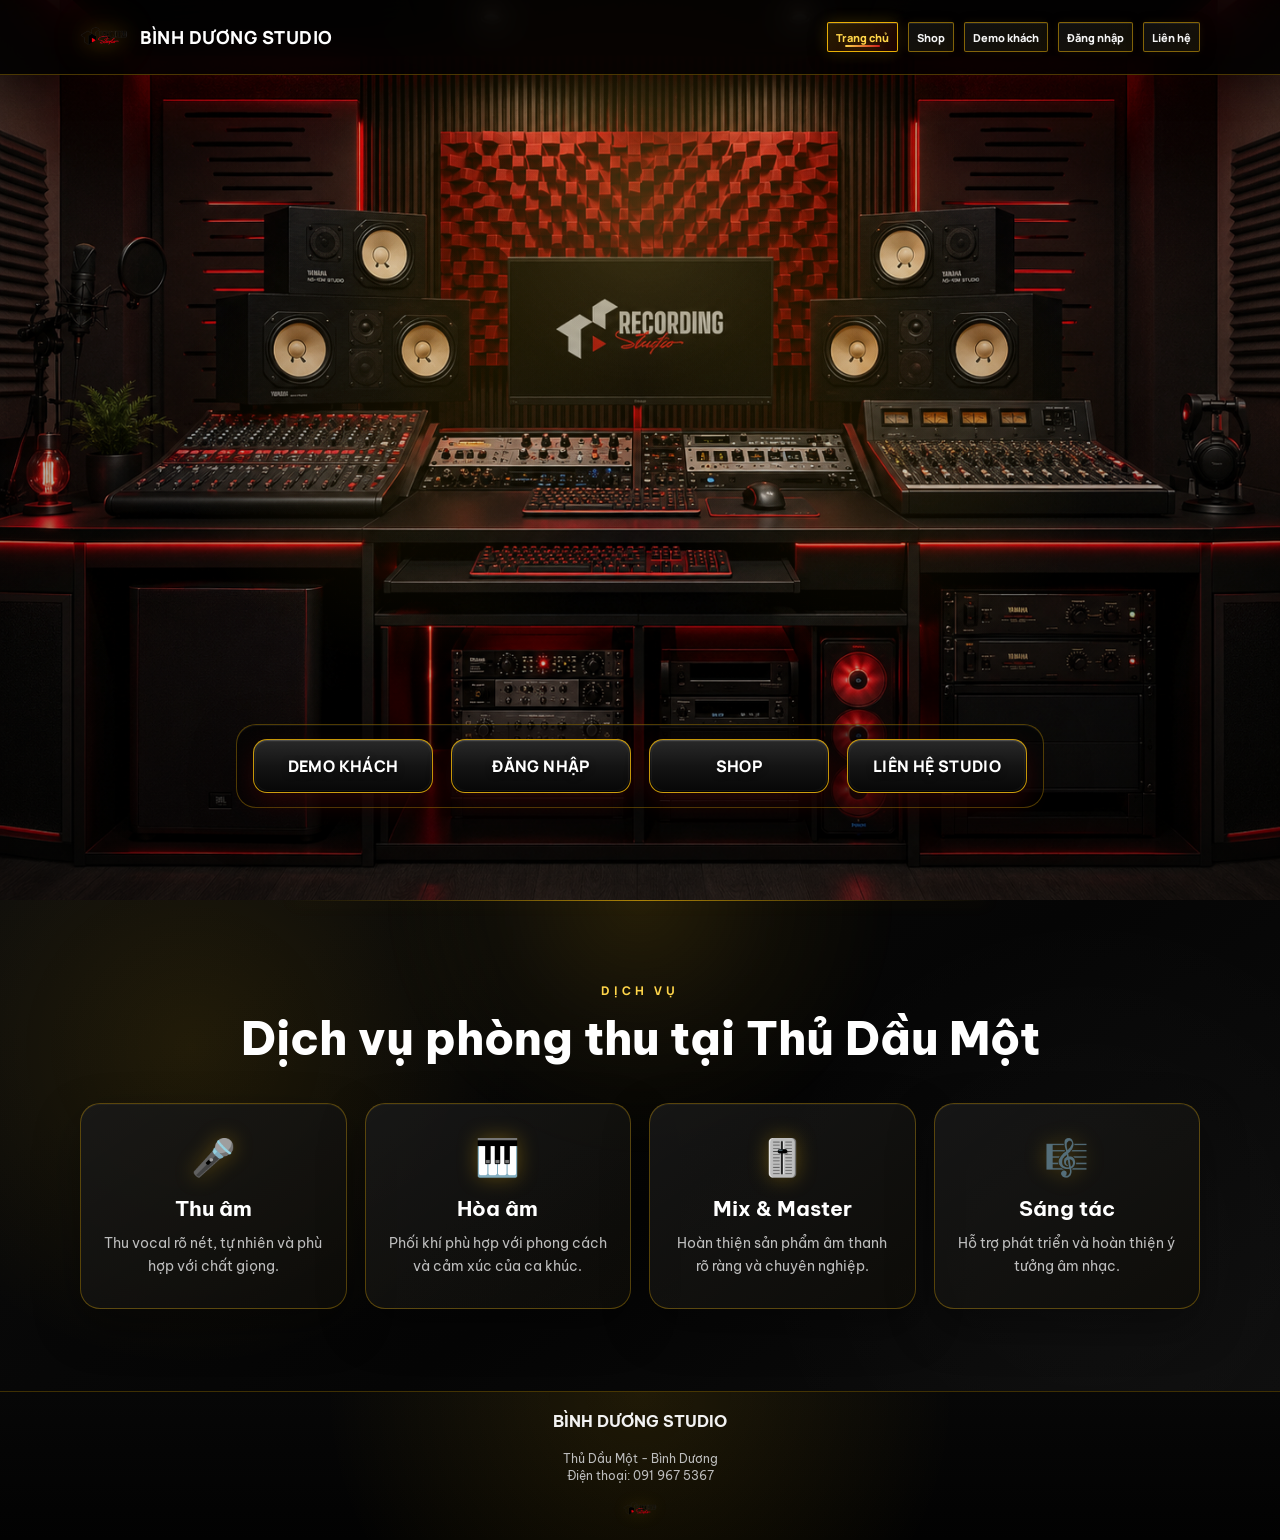
<file: index.html>
<!DOCTYPE html>
<html lang="vi">
<head>
  <meta charset="UTF-8" />
  <meta name="viewport" content="width=device-width, initial-scale=1.0" />


  <!-- Nếu mở trang chủ từ Zalo/Facebook/Messenger/Instagram trên điện thoại,
       tự chuyển sang trang hướng dẫn mở bằng trình duyệt. -->
  <script>
    (function () {
      var ua = navigator.userAgent || '';
      var isMobile = /Android|iPhone|iPad|iPod/i.test(ua);
      var isInApp = /Zalo|FBAN|FBAV|FB_IAB|Messenger|Instagram/i.test(ua);

      if (isMobile && isInApp) {
        window.location.replace('https://music.binhduongstudio.com/open.php');
      }
    })();
  </script>

  <title>Phòng thu Thủ Dầu Một | Bình Dương Studio</title>

  <meta
    name="description"
    content="Phòng thu Thủ Dầu Một - Bình Dương Studio chuyên thu âm, hòa âm, phối khí, mixing và mastering tại Thủ Dầu Một, Bình Dương. Liên hệ 091 967 5367."
  />

  <meta name="robots" content="index, follow, max-image-preview:large" />
  <link rel="canonical" href="https://binhduongstudio.com/" />

  <meta property="og:locale" content="vi_VN" />
  <meta property="og:type" content="website" />
  <meta property="og:title" content="Phòng thu Thủ Dầu Một | Bình Dương Studio" />
  <meta
    property="og:description"
    content="Thu âm, hòa âm, phối khí, mixing và mastering tại Thủ Dầu Một, Bình Dương."
  />
  <meta property="og:url" content="https://binhduongstudio.com/" />
  <meta property="og:site_name" content="Bình Dương Studio" />
  <meta property="og:image" content="https://binhduongstudio.com/logo.png" />
  <meta property="og:image:alt" content="Logo Bình Dương Studio - Phòng thu Thủ Dầu Một" />

  <script type="application/ld+json">
  {
    "@context": "https://schema.org",
    "@graph": [
      {
        "@type": "WebSite",
        "@id": "https://binhduongstudio.com/#website",
        "url": "https://binhduongstudio.com/",
        "name": "Bình Dương Studio",
        "inLanguage": "vi-VN",
        "publisher": { "@id": "https://binhduongstudio.com/#studio" }
      },
      {
        "@type": "LocalBusiness",
        "@id": "https://binhduongstudio.com/#studio",
        "name": "Bình Dương Studio",
        "alternateName": "Phòng thu Thủ Dầu Một",
        "url": "https://binhduongstudio.com/",
        "logo": "https://binhduongstudio.com/logo.png",
        "image": "https://binhduongstudio.com/logo.png",
        "telephone": "+84 919 675 367",
        "description": "Phòng thu tại Thủ Dầu Một, Bình Dương chuyên thu âm, hòa âm, phối khí, mixing và mastering.",
        "address": {
          "@type": "PostalAddress",
          "addressLocality": "Thủ Dầu Một",
          "addressRegion": "Bình Dương",
          "addressCountry": "VN"
        },
        "areaServed": {
          "@type": "Place",
          "name": "Thủ Dầu Một, Bình Dương"
        },
        "contactPoint": {
          "@type": "ContactPoint",
          "telephone": "+84 919 675 367",
          "contactType": "customer service",
          "availableLanguage": "Vietnamese"
        },
        "hasOfferCatalog": {
          "@type": "OfferCatalog",
          "name": "Dịch vụ phòng thu tại Thủ Dầu Một",
          "itemListElement": [
            { "@type": "Offer", "itemOffered": { "@type": "Service", "name": "Thu âm" } },
            { "@type": "Offer", "itemOffered": { "@type": "Service", "name": "Hòa âm và phối khí" } },
            { "@type": "Offer", "itemOffered": { "@type": "Service", "name": "Mix và Master" } },
            { "@type": "Offer", "itemOffered": { "@type": "Service", "name": "Sáng tác" } }
          ]
        }
      }
    ]
  }
  </script>

  <link rel="stylesheet" href="style.css" />

  <link rel="preconnect" href="https://fonts.googleapis.com">
  <link rel="preconnect" href="https://fonts.gstatic.com" crossorigin>
  <link href="https://fonts.googleapis.com/css2?family=Be+Vietnam+Pro:wght@300;400;500;600;700;800;900&family=Manrope:wght@500;600;700;800&display=swap" rel="stylesheet">


  <style>
    /* Đồng bộ tên thương hiệu ở góc trái */
    .brand,
    .brand span{
      color:#ffffff !important;
      -webkit-text-fill-color:#ffffff !important;
      background:none !important;
      font-family:"Manrope",sans-serif !important;
      font-weight:800 !important;
      text-shadow:none !important;
    }

    @media (max-width:768px){
      #customerMainButton.customer-account-label{
        flex-direction:row !important;
        gap:6px !important;
        white-space:nowrap !important;
        font-size:16px !important;
        line-height:1.1 !important;
      }

      #customerMainButton.customer-account-label .account-prefix{
        display:inline !important;
        font-size:16px !important;
        font-style:italic;
        font-weight:500;
        text-transform:none;
        opacity:.9;
      }

      #customerMainButton.customer-account-label .account-name{
        display:inline !important;
        font-size:16px !important;
        font-style:normal;
        font-weight:800;
        white-space:nowrap;
      }
    }
  </style>

</head>

<body>
  <header class="topbar">
    <div class="container nav-wrap">
      <a class="brand" href="#home">
        <img src="logo.png" alt="Bình Dương Studio" />
        <span>BÌNH DƯƠNG STUDIO</span>
      </a>

      <button class="external-browser-button" type="button" aria-label="Mở trang bằng trình duyệt">↗ MỞ TRÌNH DUYỆT</button>

      <nav class="main-nav">
        <a class="active" href="index.html">Trang chủ</a>
        <a href="shop.html">Shop</a>
        <a href="musicdemo.html">Demo khách</a>
        <a id="customerMenuLink" href="https://music.binhduongstudio.com/guest.php">Đăng nhập</a>
        <a href="tel:0919675367">Liên hệ</a>
      </nav>
      
    </div>
  </header>

  <main>
    <section class="hero hero-clean" id="home">
      <div class="hero-overlay"></div>

      <div class="container hero-content hero-content-clean">
        <div class="hero-actions">
          <a class="btn btn-music" href="musicdemo.html">
            DEMO KHÁCH
          </a>

          <a id="customerMainButton" class="btn btn-secondary" href="https://music.binhduongstudio.com/guest.php">
            ĐĂNG NHẬP
          </a>

          <a class="btn btn-primary" href="shop.html">
            SHOP
          </a>

          <a class="btn btn-outline" href="tel:0919675367">
            LIÊN HỆ STUDIO
          </a>
        </div>
      </div>
    </section>

<section class="section dark-section" id="services">
      <div class="container">
        <div class="section-heading">
          <span>DỊCH VỤ</span>
          <h2>Dịch vụ phòng thu tại Thủ Dầu Một</h2>
        </div>

        <div class="services-grid">
          <article class="service-card">
            <div class="service-icon">🎤</div>
            <h3>Thu âm</h3>
            <p>Thu vocal rõ nét, tự nhiên và phù hợp với chất giọng.</p>
          </article>

          <article class="service-card">
            <div class="service-icon">🎹</div>
            <h3>Hòa âm</h3>
            <p>Phối khí phù hợp với phong cách và cảm xúc của ca khúc.</p>
          </article>

          <article class="service-card">
            <div class="service-icon">🎚️</div>
            <h3>Mix & Master</h3>
            <p>Hoàn thiện sản phẩm âm thanh rõ ràng và chuyên nghiệp.</p>
          </article>

          <article class="service-card">
            <div class="service-icon">🎼</div>
            <h3>Sáng tác</h3>
            <p>Hỗ trợ phát triển và hoàn thiện ý tưởng âm nhạc.</p>
          </article>
        </div>
      </div>
    </section>
  </main>

  <footer id="contact">
    <div class="container footer-content">
      <img src="logo.png" alt="Bình Dương Studio" />

      <p>
        <strong>BÌNH DƯƠNG STUDIO</strong><br />
        Thủ Dầu Một - Bình Dương<br />
        Điện thoại: 091 967 5367
      </p>
    </div>
  </footer>

  <script>
    (async function () {
      const menuLink = document.getElementById('customerMenuLink');
      const mainButton = document.getElementById('customerMainButton');
      try {
        const response = await fetch('https://music.binhduongstudio.com/customer.php?auth_status=1', {
          credentials: 'include',
          cache: 'no-store'
        });
        if (!response.ok) return;
        const status = await response.json();
        if (!status.loggedIn || !status.name) return;
        const showAccountLabel = function (element) {
          const prefix = document.createElement('span');
          const name = document.createElement('span');
          prefix.className = 'account-prefix';
          name.className = 'account-name';
          prefix.textContent = 'Nhạc của';
          name.textContent = status.name;
          element.classList.add('customer-account-label');
          element.replaceChildren(prefix, name);
        };
        showAccountLabel(menuLink);
        showAccountLabel(mainButton);
        menuLink.href = status.url;
        mainButton.href = status.url;
      } catch (error) {}
    }());

    document.querySelector('.external-browser-button')?.addEventListener('click', async function () {
      const url = window.location.href;
      const ua = navigator.userAgent || '';
      if (/Android/i.test(ua)) {
        window.location.href = 'intent://' + url.replace(/^https?:\/\//i, '') + '#Intent;scheme=https;package=com.android.chrome;end';
        return;
      }
      if (/iPhone|iPad|iPod/i.test(ua)) {
        try { await navigator.clipboard.writeText(url); } catch (error) {}
        alert('Đã sao chép đường dẫn. Quý khách chọn menu của Zalo → Mở bằng Safari, hoặc dán đường dẫn vào Safari.');
        return;
      }
      window.open(url, '_blank', 'noopener,noreferrer');
    });
  </script>

</body>
</html>
</file>
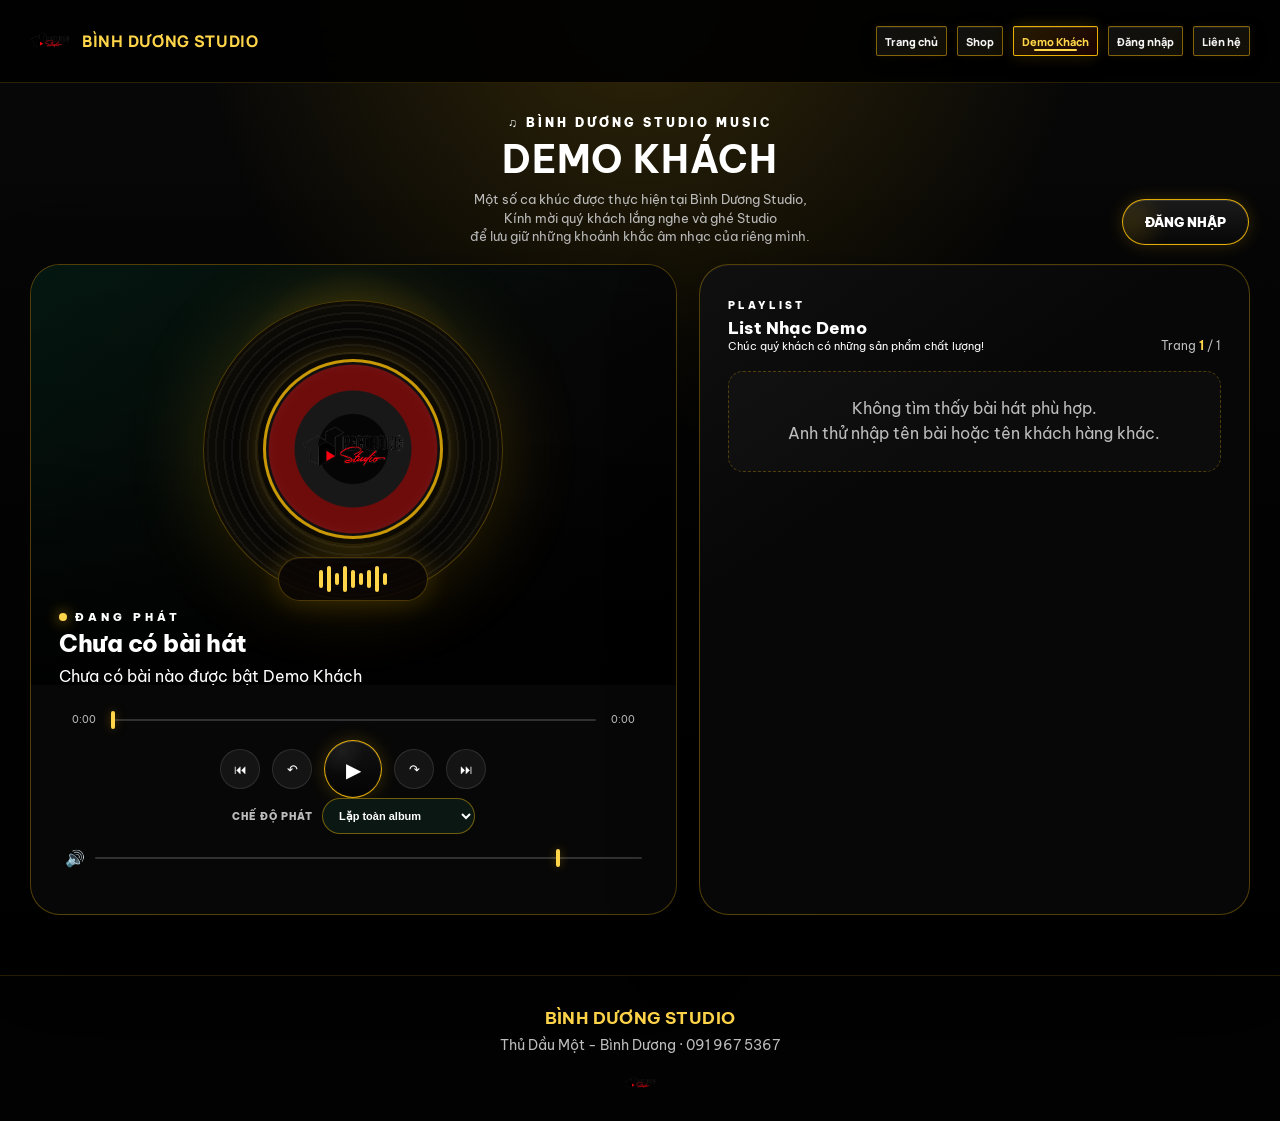
<file: musicdemo.html>
<!DOCTYPE html>
<html lang="vi">
<head>
  <meta charset="UTF-8" />
  <meta name="viewport" content="width=device-width, initial-scale=1.0" />
  <title>Demo khách - Bình Dương Studio</title>

  <link rel="preconnect" href="https://fonts.googleapis.com">
  <link rel="preconnect" href="https://fonts.gstatic.com" crossorigin>
  <link href="https://fonts.googleapis.com/css2?family=Be+Vietnam+Pro:wght@300;400;500;600;700;800;900&family=Manrope:wght@500;600;700;800&display=swap" rel="stylesheet">

  <style>
    *{box-sizing:border-box;margin:0;padding:0}
    :root{--orange:#FFD54A;--orange-light:#FFD54A;--orange-dark:#6E0B0B;--green:#FFD54A;--green-light:#FFD54A;--panel:rgba(8,8,8,.95);--border:rgba(255,193,7,.30);--text:#ffffff;--muted:#bdbdbd}
    html{scroll-behavior:smooth}
    body{min-height:100vh;overflow-x:hidden;color:var(--text);font-family:"Be Vietnam Pro",Arial,Helvetica,sans-serif;background:radial-gradient(circle at 50% 0%,rgba(255,193,7,.16),transparent 34%),linear-gradient(180deg,#080808 0%,#030303 52%,#000000 100%)}
    button,input,a{font:inherit;-webkit-tap-highlight-color:transparent}button{border:none}.hidden{display:none!important}.container{width:min(1220px,calc(100% - 36px));margin:0 auto}
    .topbar{position:sticky;top:0;z-index:100;background:rgba(2,2,2,.94);border-bottom:1px solid rgba(255,193,7,.16);backdrop-filter:blur(18px);-webkit-backdrop-filter:blur(18px)}
    .nav-wrap{min-height:82px;display:flex;align-items:center;justify-content:space-between;gap:24px}.brand{display:flex;align-items:center;gap:12px;color:var(--orange);text-decoration:none;font-family:"Manrope",sans-serif;font-weight:800;letter-spacing:.7px}.brand img{width:40px;height:40px;object-fit:contain}.main-nav{width:auto;margin-left:auto;display:flex;align-items:center;justify-content:flex-end;gap:10px}.main-nav a{position:relative;color:#f4f4f4;text-decoration:none;font-family:"Manrope",sans-serif;font-size:clamp(15px,1.15vw,17px);font-weight:800;transition:.25s}.main-nav a::after{content:"";position:absolute;left:0;right:100%;bottom:-9px;height:2px;border-radius:99px;background:var(--orange);transition:.25s}.main-nav a:hover,.main-nav a.active{color:var(--orange)}.main-nav a:hover::after,.main-nav a.active::after{right:0}
    .music-hero{padding:28px 0 18px;text-align:center}.music-hero-label{display:inline-block;margin-bottom:8px;color:#ffffff;font-size:12px;font-weight:900;letter-spacing:3px}
    
   /* TIÊU ĐỀ TRANG NGHE NHẠC */
.music-hero h1{
    max-width:760px;
    margin:0 auto;

    font-family:"Be Vietnam Pro",Arial,Helvetica,sans-serif;

    font-size:clamp(25px,3.8vw,38px);

    font-weight:700;

    line-height:1.15;

    letter-spacing:.8px;

    text-transform:uppercase;

    text-align:center;

    color:#ffffff;

    text-shadow:none;
}

.music-hero p{
    max-width:650px;
    margin:8px auto 0;
    color:var(--muted);
    line-height:1.45;
    font-size:13px;
}

    
    .music-layout{display:grid;grid-template-columns:minmax(0,1.08fr) minmax(360px,.92fr);gap:22px;padding-bottom:60px}.player-panel,.playlist-panel{border:1px solid var(--border);border-radius:30px;background:linear-gradient(145deg,rgba(255,255,255,.035),transparent 34%),var(--panel);box-shadow:0 30px 85px rgba(0,0,0,.42),inset 0 1px 0 rgba(255,255,255,.03)}
    .player-panel{position:sticky;top:98px;align-self:start;overflow:hidden}.cover-area{position:relative;min-height:420px;padding:28px;display:flex;justify-content:center;align-items:flex-end;overflow:hidden;background:linear-gradient(180deg,rgba(0,0,0,.04) 0%,rgba(0,0,0,.24) 42%,rgba(0,0,0,.97) 100%),radial-gradient(circle at 50% 31%,rgba(255,193,7,.34),transparent 29%),linear-gradient(135deg,#041811,#070707 60%,#020202)}.ambient-orb{position:absolute;top:25px;left:50%;width:330px;height:330px;transform:translateX(-50%);border-radius:50%;background:radial-gradient(circle,rgba(255,193,7,.17),transparent 66%);filter:blur(8px);pointer-events:none}
    .vinyl{position:absolute;top:35px;left:50%;width:300px;height:300px;transform:translateX(-50%);border-radius:50%;border:1px solid rgba(255,193,7,.3);background:repeating-radial-gradient(circle,rgba(255,255,255,.045) 0 2px,transparent 2px 8px),radial-gradient(circle at center,rgba(255,193,7,.18) 0 17%,#060606 18% 100%);box-shadow:0 0 80px rgba(255,193,7,.17),inset 0 0 50px rgba(255,193,7,.08);animation:spinVinyl 12s linear infinite;animation-play-state:paused}.vinyl.playing{animation-play-state:running}@keyframes spinVinyl{to{transform:translateX(-50%) rotate(360deg)}}

    
    .cover-logo{
  position:absolute;
  top:184px;
  left:50%;
  width:180px;
  height:180px;
  padding:0;
  transform:translate(-50%,-50%);
  object-fit:cover;
  border-radius:50%;
  border:3px solid rgba(255,193,7,.78);
  background:#090909;
  box-shadow:
    0 0 0 5px rgba(0,0,0,.72),
    0 0 30px rgba(255,193,7,.38),
    inset 0 0 16px rgba(255,255,255,.08);
  z-index:3;
  animation:spinCoverLogo 12s linear infinite;
  animation-play-state:paused;
}

.cover-logo.playing{
  animation-play-state:running;
}

.cover-logo.logo-fallback{
  object-fit:contain;
  padding:34px;
  background:
    radial-gradient(
      circle,
      #050505 0 28%,
      #181818 29% 47%,
      #6E0B0B 48% 68%,
      #090909 69%
    );
}

@keyframes spinCoverLogo{
  to{
    transform:translate(-50%,-50%) rotate(360deg);
  }
}

    

    
  .equalizer{
  position:absolute;
  top:292px;
  left:50%;
  width:150px;
  height:44px;
  padding:7px 12px;
  transform:translateX(-50%);
  display:flex;
  align-items:center;
  justify-content:center;
  gap:4px;
  border:1px solid rgba(255,193,7,.26);
  border-radius:999px;
  background:rgba(11,7,4,.84);
  box-shadow:0 0 28px rgba(255,193,7,.20),inset 0 1px 0 rgba(255,255,255,.06);
  z-index:4;
}

.equalizer span{
  width:4px;
  height:18px;
  border-radius:99px;
  background:
    linear-gradient(
      180deg,
      var(--orange-light),
      var(--orange)
    );
  animation:eq .9s ease-in-out infinite alternate;
}

.equalizer span:nth-child(2n){
  height:26px;
  animation-delay:.15s;
}

.equalizer span:nth-child(3n){
  height:12px;
  animation-delay:.3s;
}

@keyframes eq{
  from{
    transform:scaleY(.45);
    opacity:.65;
  }

  to{
    transform:scaleY(1);
    opacity:1;
  }
}

    

    /* CHỈNH ĐỘ CAO THẤP TIÊU ĐỀ MEDIA */

  .now-playing{
    position:relative;
    z-index:2;
    width:100%;
    top:32px;
}
    
    
    .now-label{display:inline-flex;align-items:center;gap:8px;color:#ffffff;font-size:11px;font-weight:900;letter-spacing:4px}.now-label::before{content:"";width:8px;height:8px;border-radius:50%;background:#FFD54A;box-shadow:0 0 14px rgba(255,193,7,.85)}
  
    
.now-playing h2{
    margin-top:6px;
    font-size:24px;
    line-height:1.08;
    font-weight:800;
    letter-spacing:-0.5px;
}
    /* CHỈNH ĐỘ CAO THẤP TIÊU ĐỀ MEDIA TRÊN ĐIỆN THOẠI */
    
    
    .now-playing p{margin-top:12px;color:#ffffff;font-size:16px}
    .player-controls{padding:28px 34px 34px}
    
    
    .time-row{
  display:grid;
  grid-template-columns:38px minmax(0,1fr) 38px;
  align-items:center;
  gap:8px;
}

    
    
 .time-row span{
  color:var(--muted);
  text-align:center;
  font-size:10px;
}

  
    
    
    
    .progress{width:100%;height:7px;appearance:none;-webkit-appearance:none;border-radius:999px;outline:none;cursor:pointer;background:linear-gradient(to right,var(--orange) 0%,var(--orange) 0%,rgba(255,255,255,.13) 0%,rgba(255,255,255,.13) 100%)}.progress::-webkit-slider-thumb{width:18px;height:18px;appearance:none;-webkit-appearance:none;border:4px solid var(--orange);border-radius:50%;background:#fff;box-shadow:0 0 18px rgba(255,193,7,.75)}
    
    .main-controls{
  margin-top:14px;
  display:flex;
  align-items:center;
  justify-content:center;
  gap:12px;
}

    
    
    
    .control-button{
  width:40px;
  height:40px;
  display:grid;
  place-items:center;
  color:white;
  border:1px solid rgba(255,255,255,.11);
  border-radius:50%;
  background:rgba(255,255,255,.055);
  cursor:pointer;
  font-size:13px;
  transition:.2s ease;
}

    
    
    .control-button:hover{color:var(--orange);border-color:var(--orange);transform:translateY(-2px)}
    
    
    .play-button{
  width:58px;
  height:58px;
  color:#ffffff;
  border:none;
  background:linear-gradient(145deg,#FFD54A 0%,#C91C1C 56%,#6E0B0B 100%);box-shadow:0 12px 28px rgba(255,193,7,.38),inset 0 1px 0 rgba(255,255,255,.30);
  font-size:20px;
}

    
    
    .play-button:hover{color:#ffffff;transform:scale(1.06)}
    
    .play-mode-row{margin:0 0 14px;display:flex;align-items:center;justify-content:center;gap:9px}.play-mode-row label{color:var(--muted);font-size:10px;font-weight:900;letter-spacing:1px}.play-mode-select{min-height:36px;padding:0 32px 0 12px;color:#fff;border:1px solid rgba(255,193,7,.42);border-radius:999px;background:#0a1712;outline:none;cursor:pointer;font-size:11px;font-weight:800}.play-mode-select:focus{border-color:var(--orange)}
    .player-bottom{
  margin-top:12px;
  display:flex;
  align-items:center;
  gap:14px;
}
    
    
    .volume-wrap{
  flex:1;
  display:flex;
  align-items:center;
  gap:8px;
}

    
    
    
    .volume-icon{color:var(--orange)}.volume-range{width:100%;height:5px;appearance:none;-webkit-appearance:none;border-radius:99px;outline:none;background:rgba(255,255,255,.13);cursor:pointer}.volume-range::-webkit-slider-thumb{width:14px;height:14px;appearance:none;-webkit-appearance:none;border:none;border-radius:50%;background:var(--orange)}
    
.download-current a{
  width:100%;
  min-height:42px;
  padding:0 18px;

  display:flex;
  align-items:center;
  justify-content:center;

  color:#ffffff;
  text-decoration:none;

  border:none;
  border-radius:999px;

  background:linear-gradient(
    145deg,
    #FFD54A,
    #C91C1C 56%,
    #6E0B0B
  );

  box-shadow:
    0 10px 24px rgba(255,193,7,.34),
    inset 0 1px 0 rgba(255,255,255,.28);

  font-size:11px;
  font-weight:900;
  letter-spacing:.3px;
}

    
    
 .download-current a:hover{
  transform:translateY(-1px);
  background:linear-gradient(
    145deg,
    #FFD54A,
    #C91C1C 56%,
    #6E0B0B
  );
}


    
    .playlist-panel{padding:28px}


    .playlist-heading{
  display:flex;
  align-items:flex-end;
  justify-content:space-between;
  gap:14px;
}

.playlist-heading-text span{
  color:#ffffff;
  font-size:10px;
  font-weight:900;
  letter-spacing:3px;
}

.playlist-heading-text h2{
  margin-top:5px;
  font-size:17px;
  line-height:1.2;
  letter-spacing:.2px;
  font-weight:800;
}
    

.playlist-heading-text p{
  font-size:11px;
}

.page-status{
  color:var(--muted);
  white-space:nowrap;
  font-size:12px;
}

.page-status strong{
  color:var(--orange);
}

.playlist{
  margin-top:18px;
  display:grid;
  gap:8px;
}

.track{
  width:100%;
  padding:6px 8px;
  display:grid;
  grid-template-columns:30px minmax(0,1fr) 26px;
  align-items:center;
  gap:8px;
  color:var(--text);
  text-align:left;
  border:1px solid rgba(255,255,255,.06);
  border-radius:11px;
  background:rgba(255,255,255,.03);
  cursor:pointer;
  transition:.2s;
}

.track:hover{
  border-color:rgba(255,193,7,.48);
  background:rgba(255,193,7,.09);
  transform:translateX(2px);
}

.track.active{
  border-color:var(--orange);
  background:linear-gradient(90deg,rgba(255,193,7,.22),rgba(255,193,7,.035));
  box-shadow:inset 3px 0 0 var(--orange);
}

.track-number{
  width:30px;
  height:30px;
  border-radius:9px;
  font-size:10px;
  font-weight:800;
}

    

.track-info{
  min-width:0;
}

.track-info strong{
  display:block;
  overflow:hidden;
  white-space:nowrap;
  text-overflow:ellipsis;
  font-size:12px;
  font-weight:700;
  line-height:1.2;
}

.track-info small{
  display:block;
  margin-top:2px;
  overflow:hidden;
  white-space:nowrap;
  text-overflow:ellipsis;
  color:var(--muted);
  font-size:9px;
}
    

.track-play{
  width:24px;
  height:24px;
  border-radius:50%;
  font-size:9px;
}

.empty-track{
  padding:24px 16px;
  color:var(--muted);
  text-align:center;
  line-height:1.6;
  border:1px dashed rgba(255,193,7,.27);
  border-radius:15px;
  background:rgba(255,255,255,.025);
}




    
  
    .pagination{margin-top:25px;display:flex;align-items:center;justify-content:center;flex-wrap:wrap;gap:8px}.page-button{min-width:40px;height:40px;padding:0 12px;display:grid;place-items:center;color:var(--muted);border:1px solid rgba(255,255,255,.09);border-radius:12px;background:rgba(255,255,255,.04);cursor:pointer;transition:.22s}.page-button:hover:not(:disabled){color:#fff;border-color:var(--orange);transform:translateY(-2px)}.page-button.active{color:#ffffff;border-color:var(--orange-light);background:linear-gradient(135deg,var(--orange-light),var(--orange-dark));box-shadow:0 10px 24px rgba(196,20,20,.24);font-weight:900}.page-button:disabled{opacity:.35;cursor:not-allowed}
    footer{border-top:1px solid rgba(255,193,7,.14);background:#020202}
    .footer-content{min-height:145px;padding:24px 0 16px;display:flex;flex-direction:column;align-items:center;justify-content:center;gap:8px;color:var(--muted);text-align:center;line-height:1.45}
    .footer-content p{font-size:14px}
    .footer-content strong{display:block;margin-bottom:4px;color:#FFD54A;font-size:17px;letter-spacing:.4px}
    .footer-address{display:block;white-space:nowrap}
    .footer-content img{width:32px;height:32px;object-fit:contain;margin-top:4px}
    @media(max-width:960px){.music-layout{grid-template-columns:1fr}.player-panel{position:static}}
    @media(max-width:720px){
      .container{width:min(100% - 24px,1220px)}
      .nav-wrap{min-height:65px}
      .brand span{font-size:15px}
      .main-nav{gap:14px}
      .main-nav a{font-size:13px}
      .main-nav a:nth-child(2){display:none}

      .music-hero{padding:14px 0 10px}
      .music-hero-label{margin-bottom:5px;font-size:10px;letter-spacing:2px}
      .music-hero h1{font-size:30px;line-height:1.08;letter-spacing:.5px}
      .music-hero p{max-width:520px;margin-top:7px;font-size:13px;line-height:1.4}

      .music-layout{gap:16px;padding-bottom:50px}

 .cover-area{
  min-height:315px !important;
  padding:18px !important;
}

.vinyl{
  position:absolute;
  top:18px !important;
  left:50% !important;
  width:200px !important;
  height:200px !important;
  transform:translateX(-50%);
}

.cover-logo{
  position:absolute;
  top:118px !important;
  left:50% !important;
  width:132px !important;
  height:132px !important;
  padding:0 !important;
  transform:translate(-50%,-50%);
  object-fit:contain;
  border-radius:50%;
  z-index:3;
}

.equalizer{
  position:absolute;
  top:200px !important;
  left:50% !important;
  width:118px !important;
  height:34px !important;
  padding:5px 9px !important;
  transform:translateX(-50%);
  z-index:4;
}

.now-label{
  font-size:9px;
  letter-spacing:2px;
}

.now-playing h2{
  margin-top:5px;
  max-width:100%;
  font-size:23px !important;
  line-height:1.08;
  font-weight:800;
  letter-spacing:-0.5px;
  overflow:hidden;
  white-space:nowrap;
  text-overflow:ellipsis;
}


 /* CHỈNH ĐỘ CAO THẤP MEDIA */
  
.now-playing{
    margin-top:24px;
}
      
.now-playing p{
  margin-top:5px;
  font-size:11px;
}

.player-controls{
  padding:12px 14px 14px !important;
}

.time-row{
  grid-template-columns:38px minmax(0,1fr) 38px;
  gap:7px;
}

.time-row span{
  font-size:10px;
}

.main-controls{
  margin-top:10px !important;
  gap:8px !important;
}

.control-button{
  width:32px !important;
  height:32px !important;
  font-size:11px !important;
}

.play-button{
  width:48px !important;
  height:48px !important;
  font-size:17px !important;
}

.player-bottom{
  margin-top:10px !important;
  display:flex;
  flex-direction:row !important;
  align-items:center !important;
  gap:10px !important;
}

.volume-wrap{
  flex:1;
  min-width:0;
}

.download-current{
  flex:0 0 auto;
  min-width:0 !important;
}

.download-current a{
  width:auto !important;
  min-width:118px !important;
  min-height:38px !important;
  padding:0 16px !important;

  display:inline-flex;
  align-items:center;
  justify-content:center;

  color:#ffffff;
  text-decoration:none;
  border-radius:999px;

  background:linear-gradient(
    145deg,
    #FFD54A,
    #C91C1C 56%,
    #6E0B0B
  );

  box-shadow:0 9px 22px rgba(255,193,7,.32);

  font-size:10px !important;
  font-weight:900;
}

      

   .playlist-panel{
  padding:18px 12px;
}

.playlist-heading{
  align-items:flex-start;
  flex-direction:column;
  gap:8px;
}

.track{
  grid-template-columns:36px minmax(0,1fr) 30px;
  padding:7px 8px;
}

.track-number{
  width:36px;
  height:36px;
}


      
      .time-row{grid-template-columns:40px minmax(0,1fr) 40px;gap:8px}
    }

    @media(max-width:470px){
      .nav-wrap{gap:10px}
      .brand{gap:8px}
      .brand img{width:32px;height:32px}
      .brand span{max-width:82px;font-size:12px;line-height:1.18}
      .main-nav{gap:9px}
      .main-nav a{font-size:12px}

      .music-hero{padding:10px 0 8px}
      .music-hero h1{font-size:26px}
      .music-hero p{margin-top:6px;font-size:12px;line-height:1.35}

      .player-panel,.playlist-panel{border-radius:22px}
      .cover-area{min-height:310px;padding:18px}
      .vinyl{
  top:18px;
  width:220px;
  height:220px;
}

      
      .cover-logo{
  top:184px;
  width:158px;
  height:158px;
  padding:0;
  z-index:3;
  filter:
    drop-shadow(0 0 10px rgba(255,193,7,.42))
    drop-shadow(0 0 20px rgba(255,193,7,.20));
}

      
      .equalizer{top:278px;width:112px;height:30px;padding:4px 8px}

      .now-playing h2{margin-top:8px;font-size:29px}
      .now-playing p{margin-top:6px;font-size:13px}

      .player-controls{padding:14px 24px 16px}
      .main-controls{gap:9px;margin-top:18px}
      .control-button{width:46px;height:46px}
      .play-button{width:68px;height:68px}

      .page-button{min-width:36px;height:36px;padding:0 10px}

      .footer-content{min-height:132px;padding:20px 0 14px;gap:6px}
      .footer-content p{font-size:12.5px}
      .footer-address{white-space:nowrap;font-size:11px;letter-spacing:-.15px}
      .footer-content strong{font-size:15px}
      .footer-content img{width:28px;height:28px}
    }


/* NÚT TÌM KIẾM NHẠC Ở GÓC PHẢI, NGOÀI KHUNG PLAYLIST */

.playlist-panel{
    position:relative;
}

.search-music-btn{
    position:absolute;
    top:-66px;
    right:0;
    z-index:20;

    height:46px;
    padding:0 22px;

    display:inline-flex;
    align-items:center;
    justify-content:center;
    gap:7px;

    overflow:hidden;

    color:#ffffff;
    text-decoration:none;
    font-size:13px;
    font-weight:900;

    border:2px solid #35f6ff;
    border-radius:999px;

    background:linear-gradient(
        180deg,
        #18dce5 0%,
        #009eaa 100%
    );

    box-shadow:
        0 0 10px rgba(53,246,255,.65),
        0 0 24px rgba(53,246,255,.30),
        inset 0 1px 0 rgba(255,255,255,.45);

    transition:.25s;
}

.search-music-btn:hover{
    transform:translateY(-2px);

    box-shadow:
        0 0 16px rgba(53,246,255,.90),
        0 0 34px rgba(53,246,255,.50),
        inset 0 1px 0 rgba(255,255,255,.55);
}

/* Ánh kim trắng lướt qua */

.search-music-btn::before{
    content:"";
    position:absolute;
    top:-70%;
    left:-50%;

    width:38%;
    height:240%;

    transform:rotate(25deg);

    background:linear-gradient(
        90deg,
        transparent,
        rgba(255,255,255,.95),
        transparent
    );

    animation:searchButtonShine 2.6s linear infinite;
    pointer-events:none;
}

@keyframes searchButtonShine{
    from{
        left:-50%;
    }

    to{
        left:140%;
    }
}





    /* NÚT TÌM KIẾM NHẠC TRÊN ĐIỆN THOẠI */
@media (max-width:720px){

  .playlist-panel .search-music-btn{
    position:relative;
    top:auto;
    right:auto;

    width:max-content;
    height:34px;
    min-height:34px;
    padding:0 14px;
    margin:0 0 12px auto;

    display:flex;
    font-size:9px;
    white-space:nowrap;
  }
}



    

    
  

/* ===== ĐỒNG BỘ MUSIC THEO TRANG ALBUM ===== */

/* Nút tìm kiếm nhạc: đen - viền đỏ - ánh kim */
.search-music-btn{
  border:1px solid rgba(255,193,7,.88) !important;
  background:linear-gradient(180deg,rgba(28,28,28,.96),rgba(7,7,7,.98)) !important;
  box-shadow:
    0 0 0 1px rgba(255,255,255,.04) inset,
    inset 0 1px 0 rgba(255,255,255,.08),
    0 0 16px rgba(255,193,7,.18) !important;
}

.search-music-btn:hover{
  box-shadow:
    0 0 0 1px rgba(255,255,255,.06) inset,
    inset 0 1px 0 rgba(255,255,255,.10),
    0 0 20px rgba(255,193,7,.24) !important;
}

.search-music-btn::before,
.copy-current-track::before,
.download-current a::before{
  content:"";
  position:absolute;
  top:-65%;
  left:-48%;
  width:32%;
  height:240%;
  transform:rotate(25deg);
  background:linear-gradient(
    90deg,
    transparent,
    rgba(255,255,255,.96),
    rgba(236,236,236,.94),
    transparent
  );
  animation:musicMetalShine 2.8s linear infinite;
  pointer-events:none;
}

@keyframes musicMetalShine{
  from{left:-48%;}
  to{left:138%;}
}

/* Giữ nguyên vị trí cụm ĐANG PHÁT / tên bài / tên ca sĩ */

/* Hai thanh mỏng như sợi chỉ */
.progress,
.volume-range{
  height:2px !important;
  border-radius:999px;
  background:linear-gradient(
    to right,
    var(--orange) 0%,
    var(--orange) 0%,
    rgba(255,255,255,.17) 0%,
    rgba(255,255,255,.17) 100%
  ) !important;
}

.progress::-webkit-slider-thumb,
.volume-range::-webkit-slider-thumb{
  -webkit-appearance:none;
  appearance:none;
  width:4px;
  height:18px;
  border-radius:999px;
  border:0;
  background:#FFD54A;
  box-shadow:0 0 10px rgba(255,193,7,.35);
}

.progress::-moz-range-thumb,
.volume-range::-moz-range-thumb{
  width:4px;
  height:18px;
  border:none;
  border-radius:999px;
  background:#FFD54A;
  box-shadow:0 0 10px rgba(255,193,7,.35);
}

/* Nút play đen trong suốt, viền đỏ */
.play-button{
  border:1px solid rgba(255,193,7,.88) !important;
  background:
    radial-gradient(circle at 30% 20%, rgba(255,255,255,.06), transparent 38%),
    linear-gradient(180deg, rgba(20,20,20,.92), rgba(3,3,3,.96)) !important;
  box-shadow:
    0 0 0 1px rgba(255,255,255,.05) inset,
    inset 0 1px 0 rgba(255,255,255,.08),
    0 0 18px rgba(255,193,7,.20) !important;
  color:#ffffff !important;
}

/* Khu vực volume + 2 nút dưới */
.player-bottom{
  align-items:flex-end !important;
  gap:12px !important;
  flex-wrap:wrap;
}

.volume-wrap{
  flex:1 1 100% !important;
  display:flex;
  align-items:center;
  gap:10px;
}

.download-current{
  width:100%;
  min-width:0;
  display:flex;
  align-items:center;
  justify-content:space-between;
  gap:10px;
}

.copy-current-track,
.download-current a{
  position:relative;
  overflow:hidden;
  flex:1 1 0;
  min-height:40px;
  padding:0 12px;

  display:inline-flex;
  align-items:center;
  justify-content:center;
  gap:6px;

  color:#ffffff;
  text-decoration:none;
  white-space:nowrap;
  font-size:9px;
  font-weight:900;

  border:1px solid rgba(255,193,7,.88);
  border-radius:999px;

  background:linear-gradient(180deg,rgba(28,28,28,.96),rgba(7,7,7,.98));

  box-shadow:
    0 0 0 1px rgba(255,255,255,.04) inset,
    inset 0 1px 0 rgba(255,255,255,.08),
    0 0 16px rgba(255,193,7,.18);

  transition:.24s ease;
  cursor:pointer;
}

.copy-current-track:hover,
.download-current a:hover{
  transform:translateY(-1px);
  box-shadow:
    0 0 0 1px rgba(255,255,255,.06) inset,
    inset 0 1px 0 rgba(255,255,255,.10),
    0 0 20px rgba(255,193,7,.24);
}

@media(max-width:720px){
  .search-music-btn{
    height:38px !important;
    padding:0 14px !important;
    font-size:10px !important;
  }

  .player-bottom{
    gap:10px !important;
  }

  .download-current{
    gap:8px;
  }

  .copy-current-track,
  .download-current a{
    min-height:36px;
    padding:0 8px;
    font-size:7px;
  }

  .progress::-webkit-slider-thumb,
  .volume-range::-webkit-slider-thumb{
    width:3px;
    height:16px;
  }

  .progress::-moz-range-thumb,
  .volume-range::-moz-range-thumb{
    width:3px;
    height:16px;
  }
}



/* ===== THAY ÁNH KIM TRẮNG BẰNG FLARE ĐỎ NHẸ ===== */

/* Tắt toàn bộ vệt sáng trắng chạy qua chữ */
.search-music-btn::before,
.copy-current-track::before,
.download-current a::before{
  content:none !important;
  display:none !important;
  animation:none !important;
}

/* Giữ phần chữ luôn rõ, hiệu ứng nằm phía sau */
.search-music-btn,
.copy-current-track,
.download-current a{
  isolation:isolate;
}

.search-music-btn::after,
.copy-current-track::after,
.download-current a::after{
  content:"";
  position:absolute;
  z-index:-1;

  width:68%;
  height:180%;
  top:-40%;
  left:-28%;

  border-radius:50%;

  background:
    radial-gradient(
      circle,
      rgba(255,193,7,.26) 0%,
      rgba(255,193,7,.14) 36%,
      rgba(255,193,7,.055) 58%,
      transparent 74%
    );

  filter:blur(7px);
  opacity:.58;
  transform:translate3d(0,0,0) scale(.88);

  animation:redFlareSoft 4.8s ease-in-out infinite;
  pointer-events:none;
}

/* Cho mỗi nút lệch nhịp một chút, nhìn tự nhiên hơn */
.copy-current-track::after{
  animation-delay:.7s;
}

.download-current a::after{
  animation-delay:1.4s;
}

@keyframes redFlareSoft{
  0%{
    left:-30%;
    opacity:.38;
    transform:translate3d(0,0,0) scale(.84);
  }

  45%{
    left:16%;
    opacity:.66;
    transform:translate3d(0,0,0) scale(1.04);
  }

  100%{
    left:54%;
    opacity:.38;
    transform:translate3d(0,0,0) scale(.88);
  }
}

/* Viền đỏ thở nhẹ, không gây lóa */
.search-music-btn,
.copy-current-track,
.download-current a{
  animation:redBorderBreath 3.6s ease-in-out infinite;
}

.copy-current-track{
  animation-delay:.5s;
}

.download-current a{
  animation-delay:1s;
}

@keyframes redBorderBreath{
  0%,100%{
    border-color:rgba(255,193,7,.64);
    box-shadow:
      0 0 0 1px rgba(255,255,255,.035) inset,
      inset 0 1px 0 rgba(255,255,255,.07),
      0 0 10px rgba(255,193,7,.10);
  }

  50%{
    border-color:rgba(255,193,7,.92);
    box-shadow:
      0 0 0 1px rgba(255,255,255,.05) inset,
      inset 0 1px 0 rgba(255,255,255,.09),
      0 0 18px rgba(255,193,7,.22);
  }
}

/* Người dùng chọn giảm chuyển động */
@media (prefers-reduced-motion:reduce){
  .search-music-btn,
  .copy-current-track,
  .download-current a,
  .search-music-btn::after,
  .copy-current-track::after,
  .download-current a::after{
    animation:none !important;
  }
}



/* ===== HOVER ĐỎ CHO NÚT TÌM KIẾM VÀ SAO CHÉP LINK BÀI ===== */

.search-music-btn:hover,
.copy-current-track:hover{
  color:#ffffff !important;
  border-color:#FFD54A !important;

  background:
    linear-gradient(
      145deg,
      #FFD54A 0%,
      #C91C1C 56%,
      #6E0B0B 100%
    ) !important;

  box-shadow:
    0 10px 24px rgba(255,193,7,.34),
    inset 0 1px 0 rgba(255,255,255,.28),
    0 0 18px rgba(255,193,7,.26) !important;

  transform:translateY(-1px);
}

/* Giữ flare đỏ nhẹ khi hover */
.search-music-btn:hover::after,
.copy-current-track:hover::after{
  opacity:.72;
  background:
    radial-gradient(
      circle,
      rgba(255,193,7,.34) 0%,
      rgba(255,193,7,.20) 38%,
      rgba(255,193,7,.08) 60%,
      transparent 76%
    );
}


/* ===== NÂNG RIÊNG TÊN CA SĨ LÊN NHẸ ===== */
/* Chỉ dịch dòng tên ca sĩ lên 3px, không thay đổi kích thước hoặc vị trí các phần khác */
.now-playing p{
  transform:translateY(-3px);
}


/* ===== CHỈNH RIÊNG CỤM ĐANG PHÁT TRÊN ĐIỆN THOẠI ===== */
/* Nhích toàn bộ: ĐANG PHÁT + tên bài + tên ca sĩ lên nhẹ, desktop giữ nguyên */
@media (max-width:720px){
  .now-playing{
    transform:translateY(-12px);
  }
}


/* ===== FIX AVATAR TRÊN ĐIỆN THOẠI GIỐNG TRANG ALBUM ===== */
/* Chỉ sửa cách ảnh nằm trong vòng tròn trên điện thoại, không đổi vị trí/kích thước khác */
@media (max-width:720px){
  .cover-logo{
    object-fit:cover !important;
    object-position:center center !important;
    padding:0 !important;
    background:#090909 !important;
  }

  .cover-logo.logo-fallback{
    object-fit:contain !important;
    padding:28px !important;
  }
}

@media (max-width:470px){
  .cover-logo{
    object-fit:cover !important;
    object-position:center center !important;
    padding:0 !important;
  }

  .cover-logo.logo-fallback{
    object-fit:contain !important;
    padding:30px !important;
  }
}

.external-browser-button{display:none}
.customer-account-label{display:inline-flex!important;flex-direction:row;align-items:center;gap:5px;line-height:1.05!important;white-space:nowrap}
.customer-account-label .account-prefix{display:inline;font-size:13px;font-weight:700;letter-spacing:.1px;opacity:.9}
.customer-account-label .account-name{display:inline;font-size:17px;font-weight:900;white-space:nowrap}
.composer-credit{margin-left:8px;color:#ffffff;font-size:.82em;font-weight:700}
@keyframes menuShine{0%,58%{transform:translateX(-150%)}78%,100%{transform:translateX(150%)}}
@media(min-width:721px){
  .main-nav a{min-height:40px;padding:0 12px;overflow:hidden;display:inline-flex;align-items:center;justify-content:center;border:1px solid rgba(255,193,7,.48);border-radius:8px;background:linear-gradient(145deg,rgba(255,255,255,.045),rgba(255,193,7,.055)),rgba(8,8,8,.72);box-shadow:0 5px 16px rgba(0,0,0,.25),0 0 10px rgba(255,193,7,.08),inset 0 1px 0 rgba(255,255,255,.07)}
  .main-nav a::before{content:"";position:absolute;inset:-1px;pointer-events:none;background:linear-gradient(110deg,transparent 28%,rgba(255,255,255,.22) 47%,transparent 66%);transform:translateX(-150%);animation:menuShine 4.8s ease-in-out infinite}
  .main-nav a:nth-child(2)::before{animation-delay:.35s}.main-nav a:nth-child(3)::before{animation-delay:.7s}.main-nav a:nth-child(4)::before{animation-delay:1.05s}.main-nav a:nth-child(5)::before{animation-delay:1.4s}
  .main-nav a:hover,.main-nav a.active{border-color:rgba(255,193,7,.9);background:linear-gradient(145deg,rgba(255,193,7,.15),rgba(110,10,10,.25));box-shadow:0 7px 20px rgba(0,0,0,.3),0 0 16px rgba(255,193,7,.2),inset 0 1px 0 rgba(255,255,255,.12)}
  .main-nav a::after{bottom:4px;left:24%;right:76%}.main-nav a:hover::after,.main-nav a.active::after{right:24%}
}
.search-music-btn.customer-account-label .account-prefix{font-size:9px}
.search-music-btn.customer-account-label .account-name{font-size:12px}
@media(max-width:720px){
  .nav-wrap{min-height:0;padding:10px 0 8px;display:flex;flex-wrap:wrap;align-items:center;justify-content:space-between;gap:8px 10px}
  .brand{min-width:0;flex:1 1 auto}
  .external-browser-button{min-height:40px;margin-left:auto;padding:0 13px;display:inline-flex;align-items:center;justify-content:center;flex:0 0 auto;color:#fff;border:1px solid rgba(255,193,7,.72);border-radius:999px;background:linear-gradient(145deg,rgba(255,193,7,.24),rgba(110,10,10,.42));box-shadow:0 0 20px rgba(255,193,7,.17),inset 0 1px 0 rgba(255,255,255,.10);font-family:"Manrope",sans-serif;font-size:10px;font-weight:800;letter-spacing:.2px;white-space:nowrap;cursor:pointer}
  .main-nav{width:100%;padding-top:8px;display:grid;grid-template-columns:repeat(5,minmax(0,1fr));align-items:stretch;gap:4px;border-top:1px solid rgba(255,193,7,.14)}
  .main-nav a,.main-nav a:nth-child(2){min-height:38px;padding:0 2px;display:flex;align-items:center;justify-content:center;text-align:center;font-size:10px;line-height:1.2;white-space:normal}
  .customer-account-label{flex-direction:column;gap:2px;white-space:normal}
  .customer-account-label .account-prefix{font-size:8px}
  .customer-account-label .account-name{font-size:10px}
  .main-nav a::after{bottom:0;left:16%;right:84%}
  .main-nav a:hover::after,.main-nav a.active::after{right:16%}
}

/* CHỈ KHÓA MENU TRÊN MÁY TÍNH - ĐIỆN THOẠI GIỮ NGUYÊN */
@media(min-width:721px){
  .topbar .main-nav a{
    min-height:30px !important;
    padding:0 8px !important;
    border-radius:2px !important;
    font-size:11px !important;
  }
  .topbar .main-nav a *{font-size:11px !important}
}
</style>
</head>
<body>
  <header class="topbar">
    <div class="container nav-wrap">
      <a class="brand" href="index.html"><img src="logo.png" alt="Bình Dương Studio" /><span>BÌNH DƯƠNG STUDIO</span></a>
      <button class="external-browser-button" type="button" aria-label="Mở trang bằng trình duyệt">↗ MỞ TRÌNH DUYỆT</button>
    <nav class="main-nav">
    <a href="index.html">Trang chủ</a>
    <a href="shop.html">Shop</a>
    <a class="active" href="musicdemo.html">Demo Khách</a>
    <a id="customerMenuLink" href="https://music.binhduongstudio.com/guest.php">Đăng nhập</a>
    <a href="tel:0919675367">Liên hệ</a>
</nav>
    </div>
  </header>
  <main>
    <section class="music-hero">
      <div class="container">
        <span class="music-hero-label">♫ BÌNH DƯƠNG STUDIO MUSIC</span>
        <h1>DEMO KHÁCH</h1>
        <p>Một số ca khúc được thực hiện tại Bình Dương Studio,<br />
Kính mời quý khách lắng nghe và ghé Studio<br />để lưu giữ những khoảnh khắc âm nhạc của riêng mình.</p>
      </div>
    </section>
    <section class="container music-layout">


      
      
      <div class="player-panel">
        <div class="cover-area"><div class="ambient-orb"></div><div id="vinyl" class="vinyl"></div><img id="coverLogo" class="cover-logo logo-fallback" src="logo.png" alt="Bình Dương Studio" /><div id="equalizer" class="equalizer" aria-hidden="true"><span style="--i:1"></span><span style="--i:2"></span><span style="--i:3"></span><span style="--i:4"></span><span style="--i:5"></span><span style="--i:6"></span><span style="--i:7"></span><span style="--i:8"></span><span style="--i:9"></span></div>
          
          <div class="now-playing"><span class="now-label">ĐANG PHÁT</span><h2 id="currentTitle">Chọn một bài hát</h2><p id="currentArtist"></p></div></div>
        <div class="player-controls"><audio id="audioPlayer" preload="auto" playsinline></audio><div class="time-row"><span id="currentTime">0:00</span><input id="progressBar" class="progress" type="range" min="0" max="100" step="0.1" value="0" /><span id="duration">0:00</span></div><div class="main-controls"><button id="previousButton" class="control-button" type="button" title="Bài trước">⏮</button><button id="backwardButton" class="control-button" type="button" title="Lùi 10 giây">↶</button><button id="playButton" class="control-button play-button" type="button" title="Phát hoặc tạm dừng">▶</button><button id="forwardButton" class="control-button" type="button" title="Tiến 10 giây">↷</button><button id="nextButton" class="control-button" type="button" title="Bài tiếp theo">⏭</button></div><div class="play-mode-row"><label for="playMode">CHẾ ĐỘ PHÁT</label><select id="playMode" class="play-mode-select"><option value="album" selected>Lặp toàn album</option><option value="normal">Phát theo thứ tự</option><option value="one">Lặp lại 1 bài</option><option value="shuffle">Phát ngẫu nhiên</option></select></div><div class="player-bottom"><div class="volume-wrap"><span class="volume-icon">🔊</span><input id="volumeRange" class="volume-range" type="range" min="0" max="1" step="0.01" value="0.85" /></div><div class="download-current"><button id="copyCurrentTrackButton" class="copy-current-track" type="button">🔗 SAO CHÉP LINK BÀI NÀY</button><a id="downloadButton" href="#" target="_self">TẢI XUỐNG</a></div></div></div>
      </div>


      
      <aside class="playlist-panel">
    <a id="customerSearchButton" href="https://music.binhduongstudio.com/guest.php" class="search-music-btn">
        ĐĂNG NHẬP
    </a>
        
        
        <div class="playlist-heading"><div class="playlist-heading-text"><span>PLAYLIST</span><h2>List Nhạc Demo</h2><p>Chúc quý khách có những sản phẩm chất lượng!</p></div><div class="page-status">Trang <strong id="currentPageText">1</strong> / <span id="totalPageText">1</span></div></div><div id="playlist" class="playlist"></div><div id="pagination" class="pagination"></div></aside>
    </section>
  </main>
  <footer><div class="container footer-content"><p><strong>BÌNH DƯƠNG STUDIO</strong><span class="footer-address">Thủ Dầu Một - Bình Dương · 091 967 5367</span></p><img src="logo.png" alt="Bình Dương Studio" /></div></footer>
  <script src="https://music.binhduongstudio.com/customer.php?demo_feed=1"></script>
  <script>
    const songsPerPage=10;const pageParams=new URLSearchParams(window.location.search);const requestedTrackIndex=Number.parseInt(pageParams.get("track"),10);
    const featuredSongs=(Array.isArray(window.demoSongs)?window.demoSongs:[]).filter(song=>typeof song.listenLink==="string"&&song.listenLink.trim()!=="").map((song,songIndex)=>({title:song.title||"Chưa đặt tên bài hát",artist:song.artist||"Bình Dương Studio",avatar:song.avatar||"",listenLink:song.listenLink,downloadLink:song.downloadLink||"",priority:Number.isFinite(Number(song.priority))?Number(song.priority):Number.POSITIVE_INFINITY,originalOrder:songIndex})).sort((a,b)=>a.priority!==b.priority?a.priority-b.priority:a.originalOrder-b.originalOrder);
    const audioPlayer=document.getElementById("audioPlayer"),playButton=document.getElementById("playButton"),previousButton=document.getElementById("previousButton"),nextButton=document.getElementById("nextButton"),backwardButton=document.getElementById("backwardButton"),forwardButton=document.getElementById("forwardButton"),playModeSelect=document.getElementById("playMode"),progressBar=document.getElementById("progressBar"),volumeRange=document.getElementById("volumeRange"),currentTimeElement=document.getElementById("currentTime"),durationElement=document.getElementById("duration"),currentTitle=document.getElementById("currentTitle"),currentArtist=document.getElementById("currentArtist"),downloadButton=document.getElementById("downloadButton"),copyCurrentTrackButton=document.getElementById("copyCurrentTrackButton"),equalizer=document.getElementById("equalizer"),vinyl=document.getElementById("vinyl"),coverLogo=document.getElementById("coverLogo"),playlist=document.getElementById("playlist"),pagination=document.getElementById("pagination"),currentPageText=document.getElementById("currentPageText"),totalPageText=document.getElementById("totalPageText");
    let currentSongIndex=0,currentPage=1,filteredSongs=[...featuredSongs],playMode="album";
    function normalizeText(text){return String(text||"").toLowerCase().normalize("NFD").replace(/[\u0300-\u036f]/g,"").replace(/đ/g,"d")}
    function formatTime(seconds){if(!Number.isFinite(seconds))return"0:00";const minutes=Math.floor(seconds/60),remainingSeconds=Math.floor(seconds%60);return`${minutes}:${String(remainingSeconds).padStart(2,"0")}`}
    function getCurrentTrackShareLink(){const url=new URL(window.location.href);url.searchParams.set("track",String(currentSongIndex));return url.toString()}
    async function copyCurrentTrackLink(){const originalText=copyCurrentTrackButton.textContent;const shareLink=getCurrentTrackShareLink();try{await navigator.clipboard.writeText(shareLink);copyCurrentTrackButton.textContent="ĐÃ SAO CHÉP"}catch(error){window.prompt("Sao chép đường dẫn bài hát:",shareLink)}setTimeout(()=>copyCurrentTrackButton.textContent=originalText,1800)}
    function getTotalPages(){return Math.max(1,Math.ceil(filteredSongs.length/songsPerPage))}
    function getSongsForCurrentPage(){const start=(currentPage-1)*songsPerPage;return filteredSongs.slice(start,start+songsPerPage)}
    function getOriginalSongIndex(song){return featuredSongs.findIndex(item=>item.listenLink===song.listenLink&&item.title===song.title&&item.artist===song.artist)}
    function renderPlaylist(){playlist.innerHTML="";const total=getTotalPages();if(currentPage>total)currentPage=total;currentPageText.textContent=currentPage;totalPageText.textContent=total;if(filteredSongs.length===0){playlist.innerHTML='<div class="empty-track">Không tìm thấy bài hát phù hợp.<br />Anh thử nhập tên bài hoặc tên khách hàng khác.</div>';pagination.innerHTML="";return}getSongsForCurrentPage().forEach((song,pageIndex)=>{const originalIndex=getOriginalSongIndex(song),displayNumber=(currentPage-1)*songsPerPage+pageIndex+1,trackButton=document.createElement("button");trackButton.type="button";trackButton.className=originalIndex===currentSongIndex?"track active":"track";const isPlaying=originalIndex===currentSongIndex&&!audioPlayer.paused;trackButton.innerHTML=`<span class="track-number">${String(displayNumber).padStart(2,"0")}</span><span class="track-info"><strong>${song.title}</strong><small>${song.artist}</small></span><span class="track-play">${isPlaying?"❚❚":"▶"}</span>`;trackButton.addEventListener("click",()=>{if(originalIndex===currentSongIndex){togglePlayback();return}loadSong(originalIndex,true)});playlist.appendChild(trackButton)});renderPagination()}
    function renderPagination(){pagination.innerHTML="";const total=getTotalPages();if(total<=1||filteredSongs.length===0)return;const prev=document.createElement("button");prev.type="button";prev.className="page-button";prev.textContent="‹ Trước";prev.disabled=currentPage===1;prev.onclick=()=>{if(currentPage>1){currentPage--;renderPlaylist();scrollToPlaylist()}};pagination.appendChild(prev);createVisiblePageNumbers(currentPage,total).forEach(pageNumber=>{if(pageNumber==="..."){const dots=document.createElement("span");dots.className="page-button";dots.textContent="...";pagination.appendChild(dots);return}const btn=document.createElement("button");btn.type="button";btn.className=pageNumber===currentPage?"page-button active":"page-button";btn.textContent=pageNumber;btn.onclick=()=>{currentPage=pageNumber;renderPlaylist();scrollToPlaylist()};pagination.appendChild(btn)});const next=document.createElement("button");next.type="button";next.className="page-button";next.textContent="Sau ›";next.disabled=currentPage===total;next.onclick=()=>{if(currentPage<total){currentPage++;renderPlaylist();scrollToPlaylist()}};pagination.appendChild(next)}
    function createVisiblePageNumbers(current,total){if(total<=7)return Array.from({length:total},(_,i)=>i+1);if(current<=4)return[1,2,3,4,5,"...",total];if(current>=total-3)return[1,"...",total-4,total-3,total-2,total-1,total];return[1,"...",current-1,current,current+1,"...",total]}
    function scrollToPlaylist(){if(window.innerWidth<=960)document.querySelector(".playlist-panel").scrollIntoView({behavior:"smooth",block:"start"})}
    
    /* TỰ SHARE LINK TẢI VỀ KHÔNG CẦN DÁN THÊM */
    
    function convertGoogleDriveDownloadLink(url){
  if(typeof url!=="string" || url.trim()===""){
    return "";
  }

  const cleanUrl=url.trim();

  try{
    const driveUrl=new URL(cleanUrl);
    const host=driveUrl.hostname.toLowerCase();

    if(host==="drive.google.com" || host.endsWith(".drive.google.com")){
      let fileId="";

      const fileMatch=driveUrl.pathname.match(/\/file\/d\/([^/]+)/i);
      if(fileMatch){
        fileId=fileMatch[1];
      }

      if(!fileId){
        fileId=driveUrl.searchParams.get("id")||"";
      }

      if(fileId){
        return `https://drive.google.com/uc?export=download&id=${encodeURIComponent(fileId)}`;
      }
    }
  }catch(error){
    return cleanUrl;
  }

  return cleanUrl;
}


async function forceDownloadCurrentSong(event,song,button){
  const downloadUrl=getDownloadLink(song);

  if(!downloadUrl || downloadUrl==="#"){
    event.preventDefault();
    return;
  }

  let parsedUrl;

  try{
    parsedUrl=new URL(downloadUrl,window.location.href);
  }catch(error){
    return;
  }

  const host=parsedUrl.hostname.toLowerCase();
  const isGitHubRaw=
    host==="raw.githubusercontent.com" ||
    host==="githubusercontent.com" ||
    host.endsWith(".githubusercontent.com");

  if(!isGitHubRaw){
    button.href=downloadUrl;
    return;
  }

  event.preventDefault();

  const originalText=button.textContent;
  button.textContent="ĐANG TẢI...";

  try{
    const response=await fetch(downloadUrl,{mode:"cors"});

    if(!response.ok){
      throw new Error(`HTTP ${response.status}`);
    }

    const blob=await response.blob();
    const objectUrl=URL.createObjectURL(blob);
    const fileName=decodeURIComponent(parsedUrl.pathname.split("/").pop()||"tai-xuong");

    const tempLink=document.createElement("a");
    tempLink.href=objectUrl;
    tempLink.download=fileName;
    tempLink.style.display="none";

    document.body.appendChild(tempLink);
    tempLink.click();
    tempLink.remove();

    setTimeout(()=>URL.revokeObjectURL(objectUrl),1500);
  }catch(error){
    const tempLink=document.createElement("a");
    tempLink.href=downloadUrl;
    tempLink.download=decodeURIComponent(parsedUrl.pathname.split("/").pop()||"tai-xuong");
    tempLink.target="_self";
    tempLink.style.display="none";

    document.body.appendChild(tempLink);
    tempLink.click();
    tempLink.remove();
  }finally{
    button.textContent=originalText;
  }
}

function getDownloadLink(song){
  if(typeof song.downloadLink==="string" && song.downloadLink.trim()!==""){
    return convertGoogleDriveDownloadLink(song.downloadLink);
  }

  if(typeof song.wavLink==="string" && song.wavLink.trim()!==""){
    return convertGoogleDriveDownloadLink(song.wavLink);
  }

  if(typeof song.listenLink!=="string" || song.listenLink.trim()===""){
    return "#";
  }

  const listenLink=song.listenLink.trim();

  try{
    const listenUrl=new URL(listenLink);
    const host=listenUrl.hostname.toLowerCase();

    if(host==="drive.google.com" || host.endsWith(".drive.google.com")){
      return convertGoogleDriveDownloadLink(listenLink);
    }

    if(host==="music.binhduongstudio.com"){
      const encodedName=listenUrl.pathname.split("/").pop()||"";
      const fileName=decodeURIComponent(encodedName);

      if(!fileName){
        return listenLink;
      }

      return `${listenUrl.origin}/download.php?file=${encodeURIComponent(fileName)}`;
    }

    return listenLink;
  }catch(error){
    return listenLink;
  }
}

function showArtistAndComposer(element,artist,composer){element.textContent=artist||"";if(!composer)return;const credit=document.createElement("span");credit.className="composer-credit";credit.textContent=`· Nhạc sĩ: ${composer}`;element.appendChild(credit)}
function updateMediaMetadata(song){if(!("mediaSession" in navigator)||typeof MediaMetadata==="undefined")return;const artwork=new URL(song.avatar||"logo.png",window.location.href).href;navigator.mediaSession.metadata=new MediaMetadata({title:song.title||"Chưa đặt tên bài hát",artist:song.artist||"Bình Dương Studio",album:"Bình Dương Studio",artwork:[{src:artwork}]})}
function loadSong(index,shouldPlay=false){const song=featuredSongs[index];if(!song)return;currentSongIndex=index;audioPlayer.src=song.listenLink;currentTitle.textContent=song.title;showArtistAndComposer(currentArtist,song.artist,song.composer||"");coverLogo.src=song.avatar||"logo.png";coverLogo.alt=song.avatar?song.artist:"Bình Dương Studio";coverLogo.classList.toggle("logo-fallback",!song.avatar);updateMediaMetadata(song);
                                              downloadButton.href=getDownloadLink(song);progressBar.value=0;currentTimeElement.textContent="0:00";durationElement.textContent="0:00";updateProgressBackground(0);renderPlaylist();if(shouldPlay)audioPlayer.play().catch(()=>{playButton.textContent="▶";equalizer.classList.remove("playing");vinyl.classList.remove("playing");coverLogo.classList.remove("playing")})}
    function togglePlayback(){if(featuredSongs.length===0)return;if(!audioPlayer.src){loadSong(currentSongIndex,true);return}audioPlayer.paused?audioPlayer.play().catch(()=>{}):audioPlayer.pause()}
    function playPreviousSong(){if(featuredSongs.length===0)return;const previousIndex=currentSongIndex<=0?featuredSongs.length-1:currentSongIndex-1;loadSong(previousIndex,true);showCurrentSongPage()}
    function getNextSongIndex(){if(playMode==="shuffle"&&featuredSongs.length>1){let nextIndex;do{nextIndex=Math.floor(Math.random()*featuredSongs.length)}while(nextIndex===currentSongIndex);return nextIndex}return(currentSongIndex+1)%featuredSongs.length}
    function playNextSong(){if(featuredSongs.length===0)return;loadSong(getNextSongIndex(),true);showCurrentSongPage()}
    function handleTrackEnded(){if(playMode==="one"){audioPlayer.currentTime=0;audioPlayer.play().catch(()=>{});return}if(playMode==="normal"&&currentSongIndex===featuredSongs.length-1){renderPlaylist();return}playNextSong()}
    function setupMediaSession(){if(!("mediaSession" in navigator))return;const actions={play:()=>audioPlayer.play().catch(()=>{}),pause:()=>audioPlayer.pause(),previoustrack:playPreviousSong,nexttrack:playNextSong,seekbackward:(details)=>audioPlayer.currentTime=Math.max(0,audioPlayer.currentTime-(details.seekOffset||10)),seekforward:(details)=>audioPlayer.currentTime=Math.min(audioPlayer.duration||0,audioPlayer.currentTime+(details.seekOffset||10)),seekto:(details)=>{if(Number.isFinite(details.seekTime))audioPlayer.currentTime=details.seekTime}};Object.entries(actions).forEach(([action,handler])=>{try{navigator.mediaSession.setActionHandler(action,handler)}catch(error){}})}
    function showCurrentSongPage(){const currentSong=featuredSongs[currentSongIndex],filteredIndex=filteredSongs.findIndex(song=>song.listenLink===currentSong.listenLink);if(filteredIndex===-1)return;currentPage=Math.floor(filteredIndex/songsPerPage)+1;renderPlaylist()}
    function updateProgressBackground(progress){const safe=Math.max(0,Math.min(100,progress||0));progressBar.style.background=`linear-gradient(to right,var(--orange) 0%,var(--orange) ${safe}%,rgba(255,255,255,.13) ${safe}%,rgba(255,255,255,.13) 100%)`}
    playButton.addEventListener("click",togglePlayback);previousButton.addEventListener("click",playPreviousSong);nextButton.addEventListener("click",playNextSong);backwardButton.addEventListener("click",()=>audioPlayer.currentTime=Math.max(0,audioPlayer.currentTime-10));forwardButton.addEventListener("click",()=>audioPlayer.currentTime=Math.min(audioPlayer.duration||0,audioPlayer.currentTime+10));playModeSelect.addEventListener("change",()=>{playMode=playModeSelect.value});progressBar.addEventListener("input",()=>{if(Number.isFinite(audioPlayer.duration))audioPlayer.currentTime=(Number(progressBar.value)/100)*audioPlayer.duration});volumeRange.addEventListener("input",()=>audioPlayer.volume=Number(volumeRange.value));copyCurrentTrackButton.addEventListener("click",copyCurrentTrackLink);downloadButton.addEventListener("click",(event)=>forceDownloadCurrentSong(event,featuredSongs[currentSongIndex],downloadButton));
    audioPlayer.addEventListener("play",()=>{playButton.textContent="❚❚";equalizer.classList.add("playing");vinyl.classList.add("playing");coverLogo.classList.add("playing");if("mediaSession" in navigator)navigator.mediaSession.playbackState="playing";renderPlaylist()});audioPlayer.addEventListener("pause",()=>{playButton.textContent="▶";equalizer.classList.remove("playing");vinyl.classList.remove("playing");coverLogo.classList.remove("playing");if("mediaSession" in navigator)navigator.mediaSession.playbackState="paused";renderPlaylist()});audioPlayer.addEventListener("loadedmetadata",()=>durationElement.textContent=formatTime(audioPlayer.duration));audioPlayer.addEventListener("timeupdate",()=>{currentTimeElement.textContent=formatTime(audioPlayer.currentTime);if(Number.isFinite(audioPlayer.duration)){const progress=audioPlayer.currentTime/audioPlayer.duration*100;progressBar.value=progress||0;updateProgressBackground(progress);if("mediaSession" in navigator&&navigator.mediaSession.setPositionState&&audioPlayer.duration>0){try{navigator.mediaSession.setPositionState({duration:audioPlayer.duration,playbackRate:audioPlayer.playbackRate,position:Math.min(audioPlayer.currentTime,audioPlayer.duration)})}catch(error){}}}});audioPlayer.addEventListener("ended",handleTrackEnded);audioPlayer.addEventListener("error",()=>{playButton.textContent="▶";equalizer.classList.remove("playing");vinyl.classList.remove("playing");coverLogo.classList.remove("playing")});
    setupMediaSession();audioPlayer.volume=Number(volumeRange.value);if(featuredSongs.length>0){const initialTrackIndex=Number.isInteger(requestedTrackIndex)&&requestedTrackIndex>=0&&requestedTrackIndex<featuredSongs.length?requestedTrackIndex:0;loadSong(initialTrackIndex,false);showCurrentSongPage()}else{currentTitle.textContent="Chưa có bài hát";currentArtist.textContent="Chưa có bài nào được bật Demo Khách";downloadButton.classList.add("hidden");copyCurrentTrackButton.classList.add("hidden")}renderPlaylist();
  </script>
  <script>
    (async function () {
      const menuLink = document.getElementById('customerMenuLink');
      const searchButton = document.getElementById('customerSearchButton');
      try {
        const response = await fetch('https://music.binhduongstudio.com/customer.php?auth_status=1', {
          credentials: 'include',
          cache: 'no-store'
        });
        if (!response.ok) return;
        const status = await response.json();
        if (!status.loggedIn || !status.name) return;
        const showAccountLabel = function (element) {
          const prefix = document.createElement('span');
          const name = document.createElement('span');
          prefix.className = 'account-prefix';
          name.className = 'account-name';
          prefix.textContent = 'Nhạc của';
          name.textContent = status.name;
          element.classList.add('customer-account-label');
          element.replaceChildren(prefix, name);
          element.href = status.url;
        };
        showAccountLabel(menuLink);
        searchButton.classList.add('hidden');
      } catch (error) {}
    }());

    document.querySelector('.external-browser-button')?.addEventListener('click', async function () {
      const url = window.location.href;
      const ua = navigator.userAgent || '';
      if (/Android/i.test(ua)) {
        window.location.href = 'intent://' + url.replace(/^https?:\/\//i, '') + '#Intent;scheme=https;package=com.android.chrome;end';
        return;
      }
      if (/iPhone|iPad|iPod/i.test(ua)) {
        try { await navigator.clipboard.writeText(url); } catch (error) {}
        alert('Đã sao chép đường dẫn. Quý khách chọn menu của Zalo → Mở bằng Safari, hoặc dán đường dẫn vào Safari.');
        return;
      }
      window.open(url, '_blank', 'noopener,noreferrer');
    });
  </script>
</body>
</html>
</file>
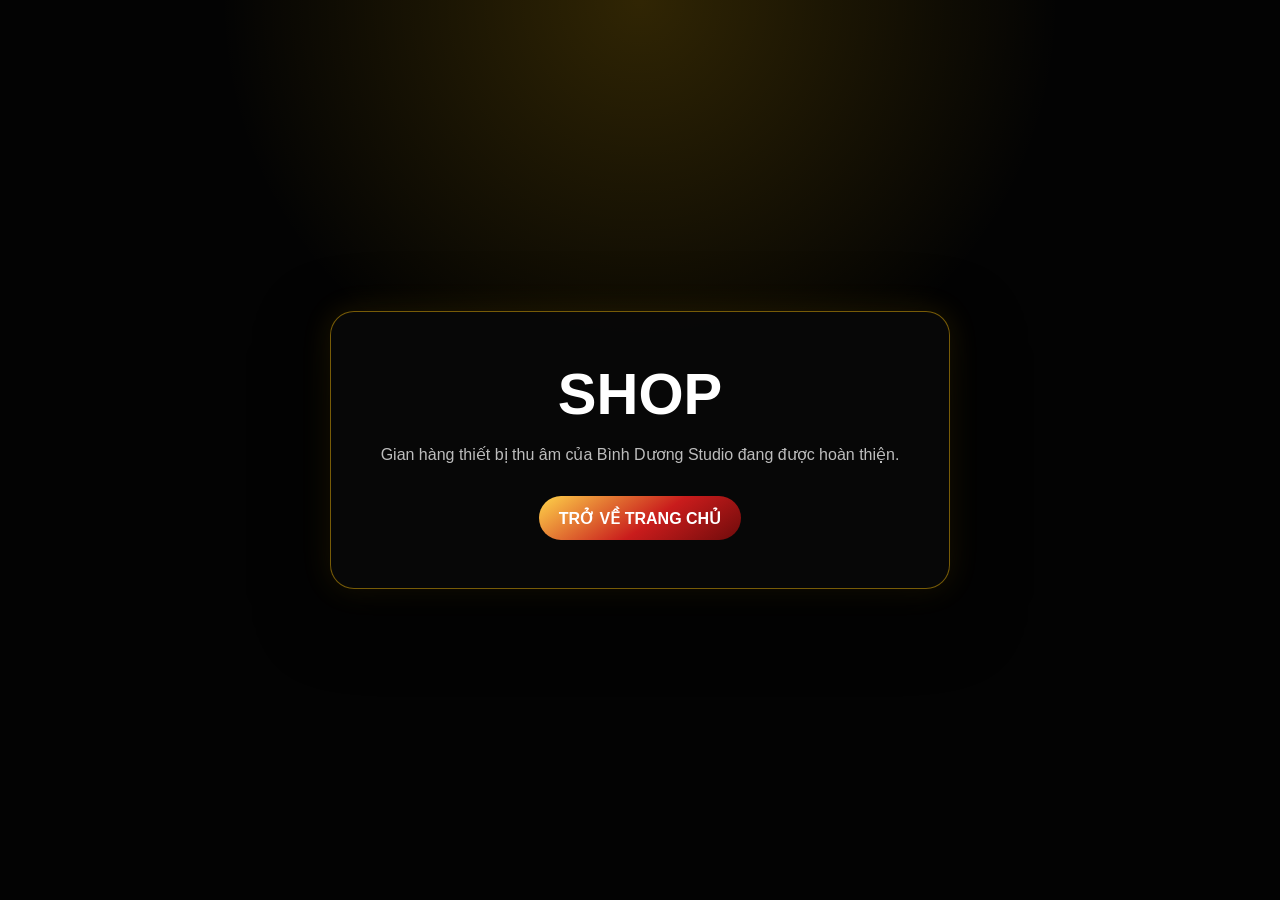
<file: shop.html>
<!DOCTYPE html>
<html lang="vi">
<head>
  <meta charset="UTF-8">
  <meta name="viewport" content="width=device-width,initial-scale=1">
  <title>Shop - Bình Dương Studio</title>
  <style>
    *{box-sizing:border-box;margin:0;padding:0}
    body{min-height:100vh;display:grid;place-items:center;color:#fff;font-family:Arial,sans-serif;
      background:radial-gradient(circle at 50% 0%,rgba(255,193,7,.18),transparent 38%),#030303}
    .box{width:min(620px,calc(100% - 32px));padding:48px 28px;text-align:center;border:1px solid rgba(255,193,7,.45);
      border-radius:24px;background:rgba(8,8,8,.92);box-shadow:0 24px 70px rgba(0,0,0,.55),0 0 30px rgba(255,193,7,.12)}
    h1{font-size:clamp(34px,7vw,58px)}
    p{margin:14px 0 28px;color:#bdbdbd;line-height:1.7}
    a{display:inline-flex;min-height:44px;padding:0 20px;align-items:center;color:#fff;text-decoration:none;border-radius:999px;
      background:linear-gradient(145deg,#FFD54A,#C91C1C 56%,#6E0B0B);font-weight:800}
    .external-browser-button{display:none}
    @media(max-width:720px){.external-browser-button{position:fixed;z-index:20;top:14px;left:14px;min-height:42px;padding:0 15px;display:inline-flex;align-items:center;justify-content:center;color:#fff;border:1px solid rgba(255,193,7,.72);border-radius:999px;background:linear-gradient(145deg,rgba(255,193,7,.24),rgba(110,10,10,.72));box-shadow:0 0 20px rgba(255,193,7,.17),inset 0 1px 0 rgba(255,255,255,.10);font-size:10px;font-weight:800;letter-spacing:.2px;white-space:nowrap}}
  </style>
</head>
<body>
  <button class="external-browser-button" type="button" aria-label="Mở trang bằng trình duyệt">↗ MỞ TRÌNH DUYỆT</button>
  <main class="box">
    <h1>SHOP</h1>
    <p>Gian hàng thiết bị thu âm của Bình Dương Studio đang được hoàn thiện.</p>
    <a href="index.html">TRỞ VỀ TRANG CHỦ</a>
  </main>
  <script>
    document.querySelector('.external-browser-button')?.addEventListener('click', async function () {
      const url = window.location.href;
      const ua = navigator.userAgent || '';
      if (/Android/i.test(ua)) {
        window.location.href = 'intent://' + url.replace(/^https?:\/\//i, '') + '#Intent;scheme=https;package=com.android.chrome;end';
        return;
      }
      if (/iPhone|iPad|iPod/i.test(ua)) {
        try { await navigator.clipboard.writeText(url); } catch (error) {}
        alert('Đã sao chép đường dẫn. Quý khách chọn menu của Zalo → Mở bằng Safari, hoặc dán đường dẫn vào Safari.');
        return;
      }
      window.open(url, '_blank', 'noopener,noreferrer');
    });
  </script>
</body>
</html>
</file>
<file: style.css>
:root{
  --red:#FFD54A;
  --red-light:#FFD54A;
  --red-dark:#6E0B0B;
  --silver:#f4f4f4;
  --black:#030303;
  --dark:#080808;
  --text:#ffffff;
  --muted:#bdbdbd;
  --border:rgba(255,193,7,.34);
  --glass:rgba(8,8,8,.78);
  --shadow:0 22px 60px rgba(0,0,0,.55);
}
*{box-sizing:border-box;margin:0;padding:0}
html{scroll-behavior:smooth}
body{min-height:100vh;overflow-x:hidden;color:var(--text);font-family:"Be Vietnam Pro",Arial,Helvetica,sans-serif;background:radial-gradient(circle at 20% 20%,rgba(255,193,7,.08),transparent 32%),radial-gradient(circle at 85% 55%,rgba(255,255,255,.025),transparent 35%),linear-gradient(180deg,#050505 0%,#0a0a0a 45%,#030303 100%)}
a{color:inherit;text-decoration:none}
img{display:block;max-width:100%}
button,input{font:inherit}
.hidden{display:none!important}
.container{width:min(1120px,calc(100% - 32px));margin:0 auto}

/* HEADER */
.topbar{position:fixed;inset:0 0 auto;z-index:100;width:100%;border-bottom:1px solid rgba(255,193,7,.28);background:rgba(2,2,2,.88);backdrop-filter:blur(16px);-webkit-backdrop-filter:blur(16px);box-shadow:0 10px 34px rgba(0,0,0,.32)}
.nav-wrap{min-height:74px;display:flex;align-items:center;justify-content:space-between;gap:24px}
.brand{display:flex;align-items:center;gap:12px;font-family:"Manrope",sans-serif;font-weight:800;letter-spacing:.5px}
.brand img{width:48px;height:48px;object-fit:contain;filter:drop-shadow(0 0 10px rgba(255,193,7,.40)) drop-shadow(0 0 22px rgba(255,193,7,.20))}
.brand span{font-size:18px;background:linear-gradient(90deg,#FFD54A 0%,#FFD54A 46%,#ffffff 47%,#d7d7d7 100%);-webkit-background-clip:text;background-clip:text;-webkit-text-fill-color:transparent}
.main-nav{width:auto;margin-left:auto;display:flex;align-items:center;justify-content:flex-end;gap:10px}
.main-nav a{position:relative;color:#f5f5f5;font-family:"Manrope",sans-serif;font-size:clamp(15px,1.15vw,17px);font-weight:800;transition:.25s}
.main-nav a::after{content:"";position:absolute;left:50%;bottom:-10px;width:0;height:2px;transform:translateX(-50%);border-radius:999px;background:linear-gradient(90deg,#FFD54A,#C91C1C);box-shadow:0 0 12px rgba(255,193,7,.45);transition:.25s}
.main-nav a:hover,.main-nav a.active{color:var(--red-light)}
.main-nav a:hover::after,.main-nav a.active::after{width:100%}
.external-browser-button{display:none}
.customer-account-label{display:inline-flex!important;flex-direction:row;align-items:center;gap:5px;line-height:1.05!important;white-space:nowrap}
.customer-account-label .account-prefix{display:inline;font-size:13px;font-weight:700;letter-spacing:.15px;opacity:.9}
.customer-account-label .account-name{display:inline;font-size:17px;font-weight:900;white-space:nowrap}
@keyframes menuShine{0%,58%{transform:translateX(-150%)}78%,100%{transform:translateX(150%)}}
@media(min-width:901px){
  .main-nav a{min-height:40px;padding:0 12px;overflow:hidden;display:inline-flex;align-items:center;justify-content:center;border:1px solid rgba(255,193,7,.48);border-radius:8px;background:linear-gradient(145deg,rgba(255,255,255,.045),rgba(255,193,7,.055)),rgba(8,8,8,.72);box-shadow:0 5px 16px rgba(0,0,0,.25),0 0 10px rgba(255,193,7,.08),inset 0 1px 0 rgba(255,255,255,.07)}
  .main-nav a::before{content:"";position:absolute;inset:-1px;pointer-events:none;background:linear-gradient(110deg,transparent 28%,rgba(255,255,255,.22) 47%,transparent 66%);transform:translateX(-150%);animation:menuShine 4.8s ease-in-out infinite}
  .main-nav a:nth-child(2)::before{animation-delay:.35s}.main-nav a:nth-child(3)::before{animation-delay:.7s}.main-nav a:nth-child(4)::before{animation-delay:1.05s}.main-nav a:nth-child(5)::before{animation-delay:1.4s}
  .main-nav a:hover,.main-nav a.active{border-color:rgba(255,193,7,.9);background:linear-gradient(145deg,rgba(255,193,7,.15),rgba(110,10,10,.25));box-shadow:0 7px 20px rgba(0,0,0,.3),0 0 16px rgba(255,193,7,.2),inset 0 1px 0 rgba(255,255,255,.12)}
  .main-nav a::after{bottom:4px;left:50%;width:0}
  .main-nav a:hover::after,.main-nav a.active::after{width:52%}
}

/* HERO */
.hero,.hero-clean{position:relative;min-height:100vh;overflow:hidden;display:grid;place-items:center;padding:110px 0 58px;background:linear-gradient(90deg,rgba(0,0,0,.24),rgba(0,0,0,.02) 38%,rgba(0,0,0,.02) 62%,rgba(0,0,0,.24)),url("background.png") center/cover no-repeat}
.hero-overlay{position:absolute;inset:0;z-index:1;pointer-events:none;background:radial-gradient(circle at 50% 22%,rgba(255,193,7,.18),transparent 34%),linear-gradient(to bottom,rgba(0,0,0,.02),rgba(0,0,0,.14) 68%,rgba(0,0,0,.52))}
.hero::after{content:"";position:absolute;inset:0;z-index:1;pointer-events:none;background:radial-gradient(circle at 50% 24%,rgba(255,255,255,.055),transparent 18%),radial-gradient(circle at 32% 48%,rgba(255,193,7,.08),transparent 24%),radial-gradient(circle at 68% 48%,rgba(255,193,7,.08),transparent 24%);mix-blend-mode:screen}
.hero-content,.hero-content-clean{position:relative;z-index:2;width:100%;min-height:calc(100vh - 168px);display:flex;flex-direction:column;align-items:center;justify-content:flex-end;padding-bottom:34px;text-align:center;animation:fadeUp .9s ease both}

/* 4 NÚT TRANG CHỦ */
.hero-actions,.hero-buttons{display:flex;align-items:center;justify-content:center;flex-wrap:nowrap;gap:18px;width:max-content;max-width:calc(100vw - 40px);padding:14px 16px;border:1px solid rgba(255,193,7,.30);border-radius:20px;background:rgba(3,3,3,.52);box-shadow:0 16px 45px rgba(0,0,0,.40),inset 0 1px 0 rgba(255,255,255,.055);backdrop-filter:blur(12px);-webkit-backdrop-filter:blur(12px)}
.btn,.btn-primary,.btn-music,.hero-buttons .btn,.hero-actions .btn{position:relative;min-width:180px;min-height:54px;padding:0 24px;overflow:hidden;display:inline-flex;align-items:center;justify-content:center;color:#fff;border:1px solid rgba(255,193,7,.76);border-radius:14px;background:linear-gradient(180deg,#292929 0%,#131313 52%,#070707 100%);box-shadow:0 10px 25px rgba(110,10,10,.32),inset 0 1px 0 rgba(255,255,255,.18),inset 0 -1px 0 rgba(0,0,0,.75);text-align:center;text-shadow:0 2px 6px rgba(0,0,0,.52);font-family:"Manrope",sans-serif;font-size:16px;font-weight:800;letter-spacing:.35px;transition:.24s}
.btn::before,.hero-buttons .btn::before,.hero-actions .btn::before{content:"";position:absolute;inset:0;pointer-events:none;background:linear-gradient(115deg,transparent 18%,rgba(255,255,255,.20) 42%,transparent 62%),radial-gradient(circle at 50% 10%,rgba(255,255,255,.14),transparent 58%);transform:translateX(-115%);transition:transform .55s ease}
.btn::after,.hero-buttons .btn::after,.hero-actions .btn::after{content:"";position:absolute;inset:1px;border-radius:13px;pointer-events:none;box-shadow:inset 0 0 0 1px rgba(255,255,255,.035)}
.btn:hover,.hero-buttons .btn:hover,.hero-actions .btn:hover{transform:translateY(-3px) scale(1.025);background:linear-gradient(180deg,#FFD54A 0%,#C91C1C 56%,#6E0B0B 100%);border-color:rgba(255,193,7,.95);box-shadow:0 16px 36px rgba(255,193,7,.46),0 0 24px rgba(255,193,7,.28),inset 0 1px 0 rgba(255,255,255,.38)}
.btn:hover::before,.hero-buttons .btn:hover::before,.hero-actions .btn:hover::before{transform:translateX(115%)}

/* PHẦN CHUNG */
.section{position:relative;overflow:hidden;isolation:isolate;padding:82px 0}
.section::before{content:"";position:absolute;z-index:-1;top:-260px;left:50%;width:520px;height:520px;transform:translateX(-50%);pointer-events:none;background:radial-gradient(circle,rgba(255,193,7,.12),rgba(255,193,7,.04) 38%,transparent 70%);filter:blur(8px)}
.section::after{content:"";position:absolute;top:0;left:50%;width:min(700px,78%);height:1px;transform:translateX(-50%);background:linear-gradient(90deg,transparent,rgba(255,193,7,.62),transparent);box-shadow:0 0 18px rgba(255,193,7,.30)}
.section-heading{margin-bottom:36px;text-align:center}
.section-heading span{display:block;margin-bottom:10px;color:var(--red-light);font-family:"Manrope",sans-serif;font-size:12px;font-weight:800;letter-spacing:4px}
.section-heading h2{font-family:"Be Vietnam Pro",sans-serif;font-size:clamp(30px,4vw,46px);font-weight:800}
.section-heading p{color:var(--muted)}
.dark-section{background:radial-gradient(circle at 15% 30%,rgba(255,193,7,.10),transparent 28%),radial-gradient(circle at 85% 70%,rgba(255,255,255,.025),transparent 30%),linear-gradient(145deg,#0b0b0b,#050505 55%,#0d0d0d)}

/* DỊCH VỤ */
.services-grid{display:grid;grid-template-columns:repeat(4,minmax(0,1fr));gap:18px}
.service-card{position:relative;overflow:hidden;padding:30px 22px;border:1px solid rgba(255,193,7,.30);border-radius:20px;text-align:center;background:linear-gradient(145deg,rgba(255,255,255,.055),rgba(255,193,7,.018)),rgba(9,9,9,.82);box-shadow:0 18px 45px rgba(0,0,0,.36),inset 0 1px 0 rgba(255,255,255,.045);transition:.25s}
.service-card::before{content:"";position:absolute;inset:0;background:linear-gradient(120deg,transparent 20%,rgba(255,255,255,.06) 42%,transparent 64%);transform:translateX(-120%);transition:.55s}
.service-card:hover{transform:translateY(-6px);border-color:rgba(255,193,7,.72);box-shadow:0 22px 50px rgba(0,0,0,.46),0 0 24px rgba(255,193,7,.12)}
.service-card:hover::before{transform:translateX(120%)}
.service-icon{margin-bottom:15px;font-size:36px;filter:drop-shadow(0 0 10px rgba(255,193,7,.30))}
.service-card h3{margin-bottom:10px;color:#fff;font-size:21px}
.service-card p{color:var(--muted);font-size:14px;line-height:1.65}

/* CỔNG KHÁCH HÀNG */
.customer-section{background:radial-gradient(circle at 50% 0%,rgba(255,193,7,.14),transparent 32%),linear-gradient(180deg,#070707,#0c0c0c 50%,#050505)}
.search-box{max-width:650px;margin:-8px auto 18px;padding:7px;border:1px solid rgba(255,193,7,.42);border-radius:15px;background:linear-gradient(145deg,rgba(255,255,255,.06),rgba(255,193,7,.02)),rgba(8,8,8,.84);box-shadow:0 20px 55px rgba(0,0,0,.38);backdrop-filter:blur(16px)}
.search-box:focus-within{border-color:rgba(255,193,7,.86);box-shadow:0 20px 55px rgba(0,0,0,.38),0 0 22px rgba(255,193,7,.16)}
.search-box input{width:100%;min-height:48px;padding:0 14px;border:0;outline:0;color:#fff;background:transparent;font-size:13px}
.search-box input::placeholder{color:#aaa;font-size:13px}
.customer-grid{display:grid;grid-template-columns:repeat(3,minmax(0,1fr));gap:12px}
.customer-card{position:relative;overflow:hidden;padding:14px;border:1px solid rgba(255,193,7,.30);border-radius:15px;background:linear-gradient(145deg,rgba(255,255,255,.05),rgba(255,193,7,.018)),rgba(9,9,9,.82);box-shadow:0 10px 28px rgba(0,0,0,.22);backdrop-filter:blur(14px);transition:.22s}
.customer-card:hover{transform:translateY(-3px);border-color:rgba(255,193,7,.72);box-shadow:0 18px 38px rgba(0,0,0,.34),0 0 18px rgba(255,193,7,.10)}
.customer-code{margin-bottom:5px;color:var(--red-light);font-size:9px;font-weight:800;letter-spacing:1.5px}
.customer-card h3{margin-bottom:5px;overflow:hidden;white-space:nowrap;text-overflow:ellipsis;font-size:16px}
.customer-card p{margin-bottom:10px;color:var(--muted);font-size:11px;line-height:1.4}
.customer-card a{min-height:32px;padding:0 12px;display:inline-flex;align-items:center;justify-content:center;border:1px solid rgba(255,193,7,.36);border-radius:9px;color:#fff;background:linear-gradient(180deg,#242424,#111);font-size:10px;font-weight:800}
.empty-message{margin-top:18px;color:var(--muted);text-align:center;font-size:12px}
.customer-card-clickable{cursor:pointer}
.matched-songs{margin-bottom:16px}
.matched-label{display:block;margin-bottom:7px;color:#f3f3f3;font-size:13px;font-weight:700}
.matched-song-title{margin:0 0 7px;color:#fff;font-size:16px;line-height:1.4}
.customer-name{margin-top:8px}
.customer-song-total{margin-bottom:18px}
.customer-card-footer{margin-top:20px;padding-top:16px;display:flex;align-items:center;justify-content:space-between;gap:14px;border-top:1px solid rgba(255,193,7,.24)}
.customer-open-text{color:var(--red-light);font-weight:800}
.customer-card-arrow{width:38px;height:38px;display:grid;place-items:center;border:1px solid rgba(255,193,7,.65);border-radius:50%;color:var(--red-light);font-size:22px}

/* TRANG KHÁCH HÀNG */
.customer-page{min-height:100vh;background:var(--black)}
.customer-hero{position:relative;min-height:430px;padding:130px 0 60px;display:flex;align-items:flex-end;background:linear-gradient(90deg,rgba(0,0,0,.56),rgba(0,0,0,.18),rgba(0,0,0,.56)),url("background.png") center/cover no-repeat}
.customer-page-overlay{position:absolute;inset:0;background:radial-gradient(circle at 50% 30%,rgba(255,193,7,.10),transparent 35%),linear-gradient(to bottom,rgba(0,0,0,.12),var(--black))}
.customer-page-content{position:relative;z-index:2}
.back-link{display:inline-block;margin-bottom:28px;color:var(--red-light);font-weight:700}
.customer-profile{display:flex;align-items:center;gap:24px}
.customer-profile img{width:110px;height:110px;object-fit:contain}
.customer-page-code{margin-bottom:8px;color:var(--red-light);font-size:13px;font-weight:800;letter-spacing:3px}
.customer-profile h1{margin-bottom:8px;font-size:clamp(34px,5vw,58px)}
.customer-profile p:last-child{color:var(--muted)}
.song-section{background:radial-gradient(circle at 50% 0%,rgba(255,193,7,.08),transparent 34%),var(--black)}
.song-list{max-width:900px;margin:0 auto;display:grid;gap:15px}
.song-card{padding:20px;display:grid;grid-template-columns:68px minmax(0,1fr) auto;align-items:center;gap:18px;border:1px solid rgba(255,193,7,.30);border-radius:18px;background:var(--glass);backdrop-filter:blur(14px)}
.song-number{width:52px;height:52px;display:grid;place-items:center;border:1px solid rgba(255,193,7,.36);border-radius:14px;color:var(--red-light);background:rgba(255,193,7,.08);font-weight:800}
.song-info h3{margin-bottom:6px;font-size:19px}
.song-info p{color:var(--muted);font-size:14px}
.song-actions{display:flex;align-items:center;justify-content:flex-end;flex-wrap:wrap;gap:12px}
.song-listen{min-width:105px;padding:13px 20px;border:1px solid rgba(255,193,7,.78);border-radius:12px;color:#fff;background:rgba(255,193,7,.08);font-weight:800}
.song-download{padding:12px 18px;border-radius:12px;color:#fff;background:linear-gradient(145deg,#FFD54A,#C91C1C 58%,#6E0B0B);font-weight:800}
.song-player{grid-column:1/-1;width:100%;padding-top:16px}
.song-player audio{display:block;width:100%;height:48px}
.not-found{max-width:620px;margin:0 auto;padding:34px;border:1px solid rgba(255,193,7,.30);border-radius:20px;text-align:center;background:var(--glass)}
.not-found h2{margin-bottom:12px}
.not-found p{margin-bottom:24px;color:var(--muted)}

/* FOOTER */
footer{position:relative;border-top:1px solid rgba(255,193,7,.24);background:radial-gradient(circle at 50% 0%,rgba(255,193,7,.10),transparent 48%),linear-gradient(180deg,#070707,#020202)}
.footer-content{min-height:112px;padding:18px 0 14px;display:flex;flex-direction:column;align-items:center;justify-content:center;gap:7px;color:var(--muted);text-align:center;line-height:1.4}
.footer-content p{font-size:12px}
.footer-content strong{display:block;margin-bottom:2px;color:#f2f2f2;font-size:16px}
.footer-content img{order:2;width:34px;height:34px;object-fit:contain;filter:drop-shadow(0 0 8px rgba(255,193,7,.22))}

@keyframes fadeUp{from{opacity:0;transform:translateY(24px)}to{opacity:1;transform:translateY(0)}}

/* TABLET */
@media(max-width:900px){
  .main-nav{display:none}
  .services-grid{grid-template-columns:repeat(2,minmax(0,1fr))}
  .customer-grid{grid-template-columns:repeat(2,minmax(0,1fr))}
  .hero-actions,.hero-buttons{gap:12px}
  .btn,.hero-buttons .btn,.hero-actions .btn{min-width:150px;padding:0 16px;font-size:14px}
}

/* MOBILE */
@media(max-width:768px){
  .container{width:min(100% - 24px,1120px)}
  .topbar{position:absolute}
  .nav-wrap{min-height:66px}
  .brand img{width:42px;height:42px}
  .brand span{font-size:15px}
  .external-browser-button{min-height:40px;margin-left:auto;padding:0 12px;display:inline-flex;align-items:center;justify-content:center;flex:0 0 auto;color:#fff;border:1px solid rgba(255,193,7,.72);border-radius:999px;background:linear-gradient(145deg,rgba(255,193,7,.24),rgba(110,10,10,.42));box-shadow:0 0 20px rgba(255,193,7,.17),inset 0 1px 0 rgba(255,255,255,.10);font-family:"Manrope",sans-serif;font-size:10px;font-weight:800;letter-spacing:.2px;white-space:nowrap;cursor:pointer}
  .customer-account-label{flex-direction:column;gap:2px;white-space:normal}
  .customer-account-label .account-prefix{font-size:8px}
  .customer-account-label .account-name{font-size:10px}
  .hero,.hero-clean{min-height:100svh;padding:88px 0 34px;background:linear-gradient(180deg,rgba(0,0,0,.14),rgba(0,0,0,.28),rgba(0,0,0,.62)),url("backgrounddt.png") center/cover no-repeat}
  .hero-content,.hero-content-clean{min-height:calc(100svh - 122px);justify-content:flex-end;padding-bottom:0}
  .hero-actions,.hero-buttons{width:100%;max-width:360px;padding:16px;display:grid;grid-template-columns:1fr;gap:14px}
  .btn,.btn-primary,.btn-music,.hero-buttons .btn,.hero-actions .btn{width:100%;min-width:0;min-height:54px;padding:0 18px;font-size:16px}
  .section{padding:64px 0}
  .services-grid,.customer-grid{grid-template-columns:1fr}
  .customer-hero{min-height:390px;padding-top:105px}
  .customer-profile{flex-direction:column;align-items:flex-start}
  .customer-profile img{width:90px;height:90px}
  .song-card{grid-template-columns:54px minmax(0,1fr)}
  .song-actions{grid-column:1/-1;width:100%;justify-content:stretch}
  .song-listen,.song-download{flex:1;min-width:130px;text-align:center}
  .song-player{padding-top:10px}
  .footer-content{min-height:96px;padding:15px 0 11px;gap:6px}
  .footer-content p{font-size:10.5px;line-height:1.35;white-space:nowrap}
  .footer-content strong{font-size:14px}
  .footer-content img{width:30px;height:30px}
  .footer-address{display:block;white-space:nowrap;font-size:11px}
}




/* =======================================================
   HIỆU ỨNG ÁNH KIM CHO 4 NÚT TRANG CHỦ
   ======================================================= */

.hero-actions .btn{
    position:relative;
    overflow:hidden;
}

/* Ánh sáng chạy */
.hero-actions .btn::before{
    content:"";
    position:absolute;
    top:-60%;
    left:-45%;

    width:38%;
    height:220%;

    transform:rotate(25deg);

    background:linear-gradient(
        90deg,
        transparent 0%,
        rgba(255,255,255,.10) 20%,
        rgba(255,255,255,.95) 50%,
        rgba(255,255,255,.10) 80%,
        transparent 100%
    );

    animation:heroButtonShine 2.8s linear infinite;

    pointer-events:none;
}

@keyframes heroButtonShine{

    0%{
        left:-45%;
    }

    100%{
        left:145%;
    }

}

/* Hover sáng hơn một chút */
.hero-actions .btn:hover{
    transform:translateY(-2px);
    transition:.25s;
}

/* KHÓA KIỂU MENU: NHỎ GỌN, KHUNG CHỮ NHẬT */
@media (min-width:901px){
  .topbar .main-nav a{
    min-height:30px !important;
    padding:0 8px !important;
    border-radius:2px !important;
    font-size:11px !important;
  }
  .topbar .main-nav a *{font-size:11px !important}
}
</file>
